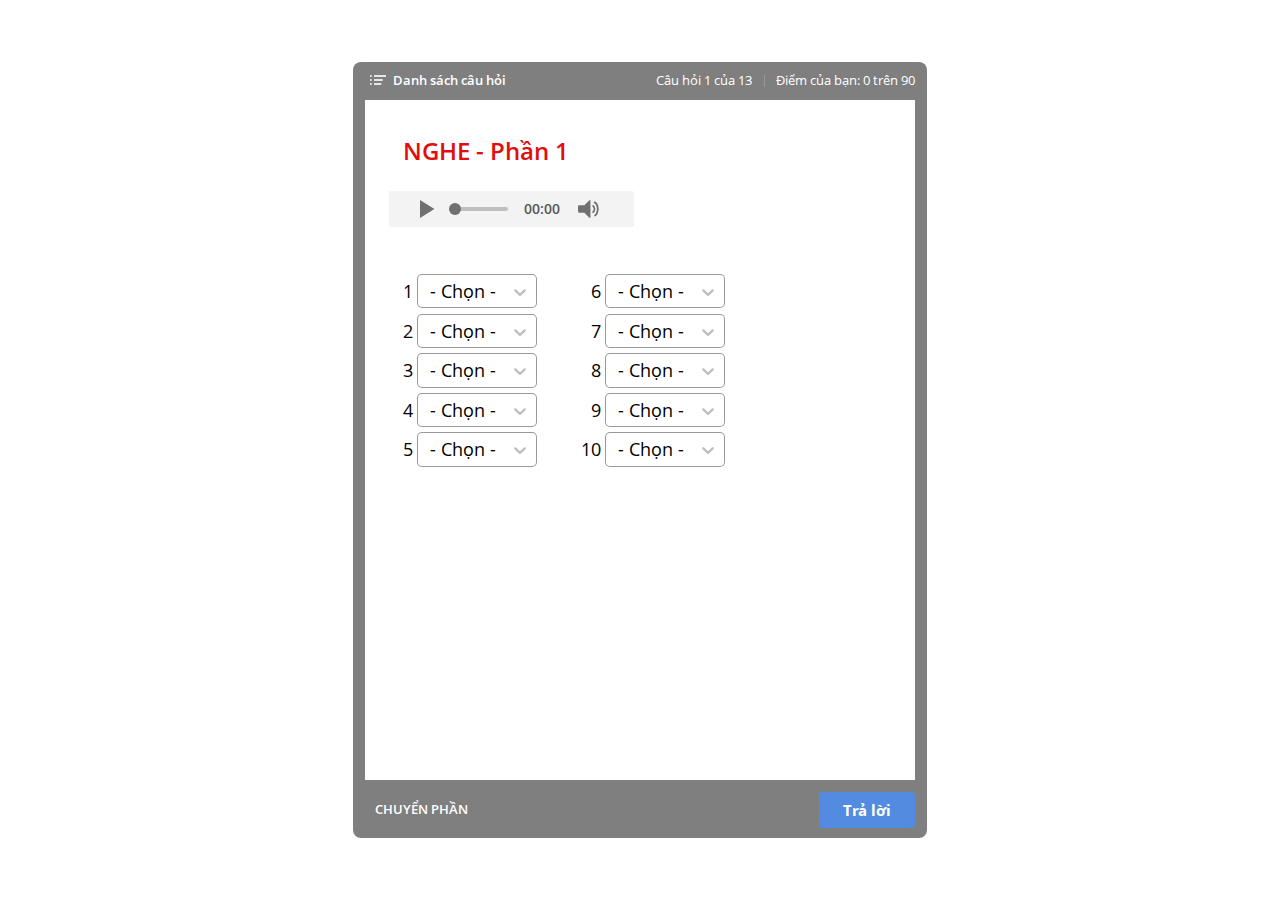
<file: story_content/WebObjects/6A2RJmUAwET/index.html>
<!DOCTYPE html>
<!-- Created with iSpring --><!-- 574 776 --><!--version 10.2.1.3006 --><!--type html --><!--mainFolder  --><!--content quiz -->
<html>
<head>
	<meta http-equiv="X-UA-Compatible" content="IE=edge"/>
	<script src="data/browsersupport.js"></script>
	<meta http-equiv="Content-Type" content="text/html;charset=utf-8"/>
	<meta name="viewport" content="width=device-width,initial-scale=1,minimum-scale=1,maximum-scale=1,user-scalable=no"/>
	<meta name="format-detection" content="telephone=no"/>
	<meta name="apple-mobile-web-app-capable" content="yes"/>
	<meta name="apple-mobile-web-app-status-bar-style" content="black"/>
	<meta name="msapplication-tap-highlight" content="no" />
	<title>Test 1 Questions</title>
	<link rel="apple-touch-icon-precomposed" href="data/apple-touch-icon.png"/>
	<link rel="shortcut icon" type="image/ico" href="data/favicon.ico"/>
	<style>
		body {
			width: 100%;
			height: 100%;
		}
		
		#preloader {
			width: 50px;
			height: 50px;
			position: absolute;
			top: 0;
			left: 0;
			bottom: 0;
			right: 0;
			margin: auto;
			border-radius: 10px;
			background-color: rgba(0, 0, 0, 0.5);
		}
		
		#preloader::after {
			content: '';
			position: absolute;
			background: url([data-uri]);
			background-size: cover;
			top: 0;
			left: 0;
			bottom: 0;
			right: 0;
			animation: preloader_spin 1s infinite linear;
			-webkit-animation: preloader_spin 1s infinite linear;
		}
		
		@keyframes preloader_spin { 0% {transform: rotate(0deg);} 100% {transform: rotate(360deg);} }
		@-webkit-keyframes preloader_spin { 0% {-webkit-transform: rotate(0deg);} 100% {-webkit-transform: rotate(360deg);}}
    </style>
</head>
<body>
	<div id="preloader"></div>
	<div id="content"></div>
	<script src="data/player.js?s=rkxbh2qwcnnt-tuwu0xhhjkd"></script>
	<script>
		var data = "[base64]/dDwvc3Bhbj48L3A+IiwiYSI6IjxwPjxiPkLDoW8gY8OhbyBjaGkgdGnhur90PC9iPjwvcD4iLCJyIjpbXSwiZCI6WyJCw6FvIGPDoW8gY2hpIHRp4bq/[base64]/[base64]/[base64]/[base64]/looMiLCLkuoYiXSwiaSI6MH0sImlkIjoicW1NdWx0aXBsZUNob2ljZVRleHQ3OSIsInR5cGUiOiJxbU11bHRpcGxlQ2hvaWNlVGV4dCJ9LHsiZGF0YSI6eyJ2IjpbIui2iuadpei2iuWlvSIsIuWPmOW+lyIsIui/[base64]/[base64]/meWEv+W+iOi/nO+8jOaIkeS7rOWdkO+8iCDigIsg4oCLIGNoxasg4oCLIOKAiyDvvIk8c3BhbiBpZD1cInFtRmlsbEluVGhlQmxhbms5MFwiPjwvc3Bhbj7np5/[base64]/[base64]/meWEv+W+iOi/[base64]/[base64]/[base64]/[base64]/[base64]/[base64]/[base64]";
		QuizPlayer.start("content", "rkxbh2qwcnnt-tuwu0xhhjkd", data, 1, "https://s4.ispringsolutions.com", false, false, "prompt", function(player) {
			player.initializationCompleteEvent().addHandler(function() {
				var preloader = document.getElementById("preloader");
				preloader.parentNode.removeChild(preloader);
			})
		});
	</script>
</body>
</html>
</file>
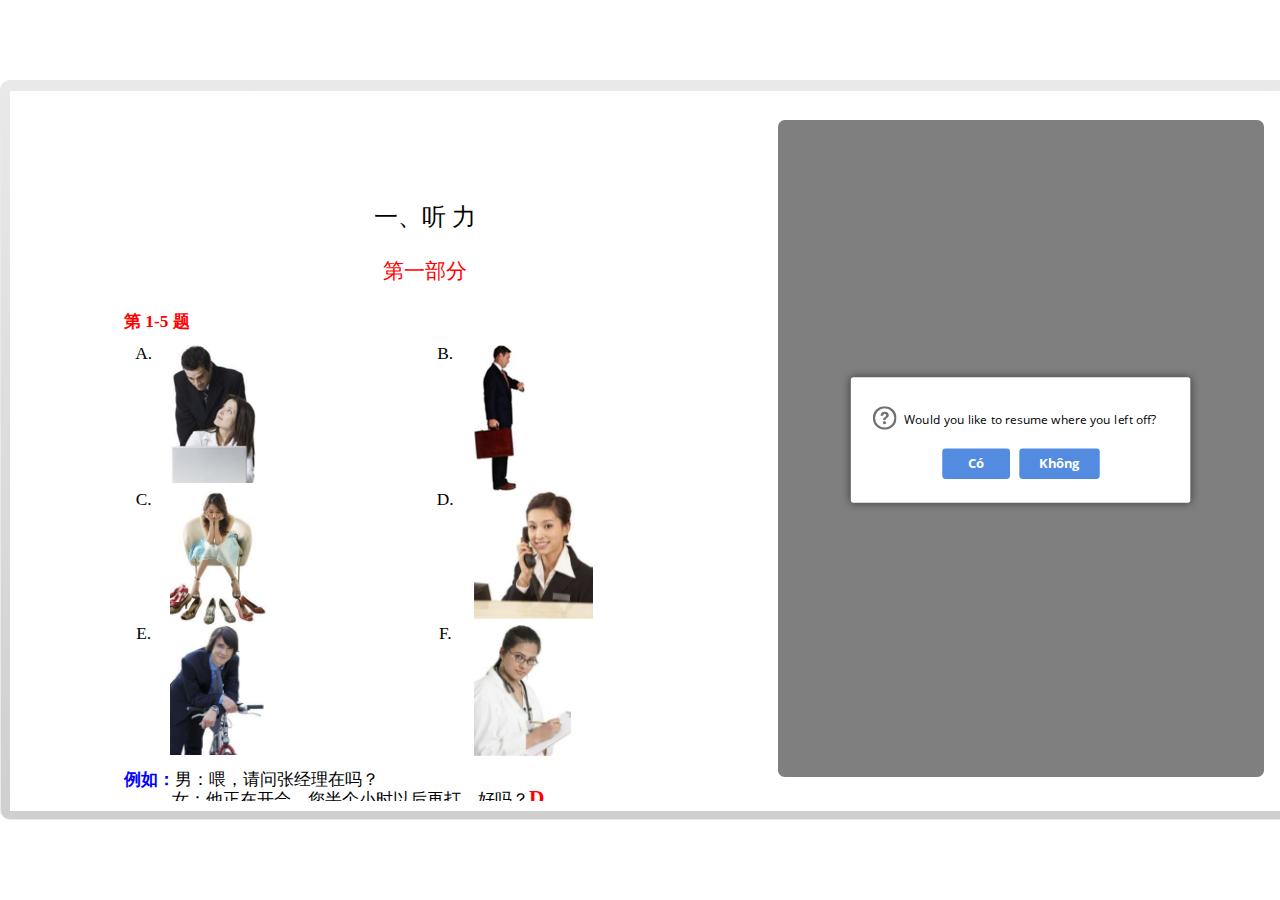
<file: story.html>
<!DOCTYPE html>
<html lang="en-US">
<head>
  <meta charset="utf-8">
  <!-- Created using Storyline 3 - http://www.articulate.com  -->
  <!-- version: 3.11.23355.0 -->
  <title>&#272;&#7873; 1 Gh&#233;p</title>
  <meta http-equiv="x-ua-compatible" content="IE=edge" />
  <meta name="viewport" content="width=device-width, initial-scale=1.0, user-scalable=no, shrink-to-fit=no, minimal-ui" />
  <meta name="apple-mobile-web-app-capable" content="yes" />
  <style>
    html, body { height: 100%; padding: 0; margin: 0 }
    #app { height: 100%; width: 100%; }
  </style>
  
  <script>window.THREE = { };</script>
</head>
<body style="background: #FFFFFF" class="cs-HTML theme-classic">
  <!-- 360 -->
  <script>!function(e){function n(e,i){return e.test(i)}function i(e){var i=e||navigator.userAgent,o=i.split("[FBAN");if(void 0!==o[1]&&(i=o[0]),this.apple={phone:n(t,i),ipod:n(d,i),tablet:!n(t,i)&&n(s,i),device:n(t,i)||n(d,i)||n(s,i)},this.amazon={phone:n(h,i),tablet:!n(h,i)&&n(a,i),device:n(h,i)||n(a,i)},this.android={phone:n(h,i)||n(b,i),tablet:!n(h,i)&&!n(b,i)&&(n(a,i)||n(r,i)),device:n(h,i)||n(a,i)||n(b,i)||n(r,i)},this.windows={phone:n(l,i),tablet:n(p,i),device:n(l,i)||n(p,i)},this.other={blackberry:n(f,i),blackberry10:n(u,i),opera:n(c,i),firefox:n(A,i),chrome:n(w,i),device:n(f,i)||n(u,i)||n(c,i)||n(A,i)||n(w,i)},this.seven_inch=n(v,i),this.any=this.apple.device||this.android.device||this.windows.device||this.other.device||this.seven_inch,this.phone=this.apple.phone||this.android.phone||this.windows.phone,this.tablet=this.apple.tablet||this.android.tablet||this.windows.tablet,"undefined"==typeof window)return this}function o(){var e=new i;return e.Class=i,e}var t=/iPhone/i,d=/iPod/i,s=/iPad/i,b=/(?=.*\bAndroid\b)(?=.*\bMobile\b)/i,r=/Android/i,h=/(?=.*\bAndroid\b)(?=.*\bSD4930UR\b)/i,a=/(?=.*\bAndroid\b)(?=.*\b(?:KFOT|KFTT|KFJWI|KFJWA|KFSOWI|KFTHWI|KFTHWA|KFAPWI|KFAPWA|KFARWI|KFASWI|KFSAWI|KFSAWA)\b)/i,l=/IEMobile/i,p=/(?=.*\bWindows\b)(?=.*\bARM\b)/i,f=/BlackBerry/i,u=/BB10/i,c=/Opera Mini/i,w=/(CriOS|Chrome)(?=.*\bMobile\b)/i,A=/(?=.*\bFirefox\b)(?=.*\bMobile\b)/i,v=new RegExp("(?:Nexus 7|BNTV250|Kindle Fire|Silk|GT-P1000)","i");"undefined"!=typeof module&&module.exports&&"undefined"==typeof window?module.exports=i:"undefined"!=typeof module&&module.exports&&"undefined"!=typeof window?module.exports=o():"function"==typeof define&&define.amd?define("isMobile",[],e.isMobile=o()):e.isMobile=o()}(this);
    window.isMobile.apple.tablet = window.isMobile.apple.tablet ||
      (navigator.platform === 'MacIntel' && navigator.maxTouchPoints > 1);
    window.isMobile.apple.device = window.isMobile.apple.device || window.isMobile.apple.tablet;
    window.isMobile.tablet = window.isMobile.tablet || window.isMobile.apple.tablet;
    window.isMobile.any = window.isMobile.any || window.isMobile.apple.tablet;
  </script>

  <div id="focus-sink" aria-hidden="true" tabIndex="-1"></div>

  <div id="preso"></div>
  <script>
    window.DS = {};
    window.globals = {
      DATA_PATH_BASE: '',
      HAS_FRAME: true,
      HAS_SLIDE: true,

      lmsPresent: false,
      tinCanPresent: false,
      cmi5Present: false,
      aoSupport: false,
      scale: 'noscale',
      captureRc: false,
      browserSize: 'optimal',
      bgColor: '#FFFFFF',
      features: '',
      themeName: 'classic',
      preloaderColor: '#FFFFFF',
      suppressAnalytics: true,
      productChannel: 'perpetual',
      publishSource: 'storyline',
      aid: '',
      cid: '6599d560-9e89-4028-baaf-4bdc548bd359',
      playerVersion: '3.11.23355.0',
      maxIosVideoElements: 5,

      
      parseParams: function(qs) {
        if (window.globals.parsedParams != null) {
          return window.globals.parsedParams;
        }
        qs = (qs || window.location.search.substr(1)).split('+').join(' ');
        var params = {},
            tokens,
            re = /[?&]?([^=]+)=([^&]*)/g;

        while (tokens = re.exec(qs)) {
          params[decodeURIComponent(tokens[1]).trim()] =
            decodeURIComponent(tokens[2]).trim();
        }
        window.globals.parsedParams = params;
        return params;
      }

    };

    (function() {

      var classTypes = [ 'desktop', 'mobile', 'phone', 'tablet' ];

      var addDeviceClasses = function(prefix, testObj) {
        var curr, i;
        for (i = 0; i < classTypes.length; i++) {
          curr = classTypes[i];
          if (testObj[curr]) {
            document.body.classList.add(prefix + curr);
          }
        }
      };

      var params = window.globals.parseParams(),
          isDevicePreview = params.devicepreview === '1',
          isPhoneOverride = params.deviceType === 'phone' || (isDevicePreview && params.phone == '1'),
          isTabletOverride = (params.deviceType === 'tablet' || isDevicePreview) && !isPhoneOverride,
          isMobileOverride = isPhoneOverride || isTabletOverride;

      var deviceView = {
        desktop: !window.isMobile.any && !isMobileOverride,
        mobile: window.isMobile.any || isMobileOverride,
        phone: isPhoneOverride || (window.isMobile.phone && !isTabletOverride),
        tablet: isTabletOverride || window.isMobile.tablet
      };

      window.globals.deviceView = deviceView;
      window.isMobile.desktop = !window.isMobile.any;
      window.isMobile.mobile = window.isMobile.any;

      addDeviceClasses('view-', deviceView);

    })();
  </script>
  
  <script src='story_content/user.js' type=text/javascript></script>
  <div class="slide-loader"></div>

  <script type="text/javascript">
    if (window.globals.deviceView.isMobile) { var doc = document, loader = doc.body.querySelector('.slide-loader'); [ 1, 2, 3 ].forEach(function(n) { var d = doc.createElement('div'); d.style.backgroundColor = window.globals.preloaderColor; d.classList.add('mobile-loader-dot'); d.classList.add('dot' + n); loader.appendChild(d); }); }
  </script>

  <div class="mobile-load-title-overlay" style="display: none">
    <div class="mobile-load-title">&#272;&#7873; 1 Gh&#233;p</div>
  </div>

  <div class="mobile-chrome-warning"></div>

  <script>
    
    if (window.autoSpider && window.vInterfaceObject) {
      document.querySelector('.mobile-load-title-overlay').style.display = 'none';
    }
  </script>

  

  <link rel="stylesheet" href="html5/data/css/output.min.css" data-noprefix />
</body>
<script src="html5/lib/scripts/ds-bootstrap.min.js"></script>
</html>
</file>
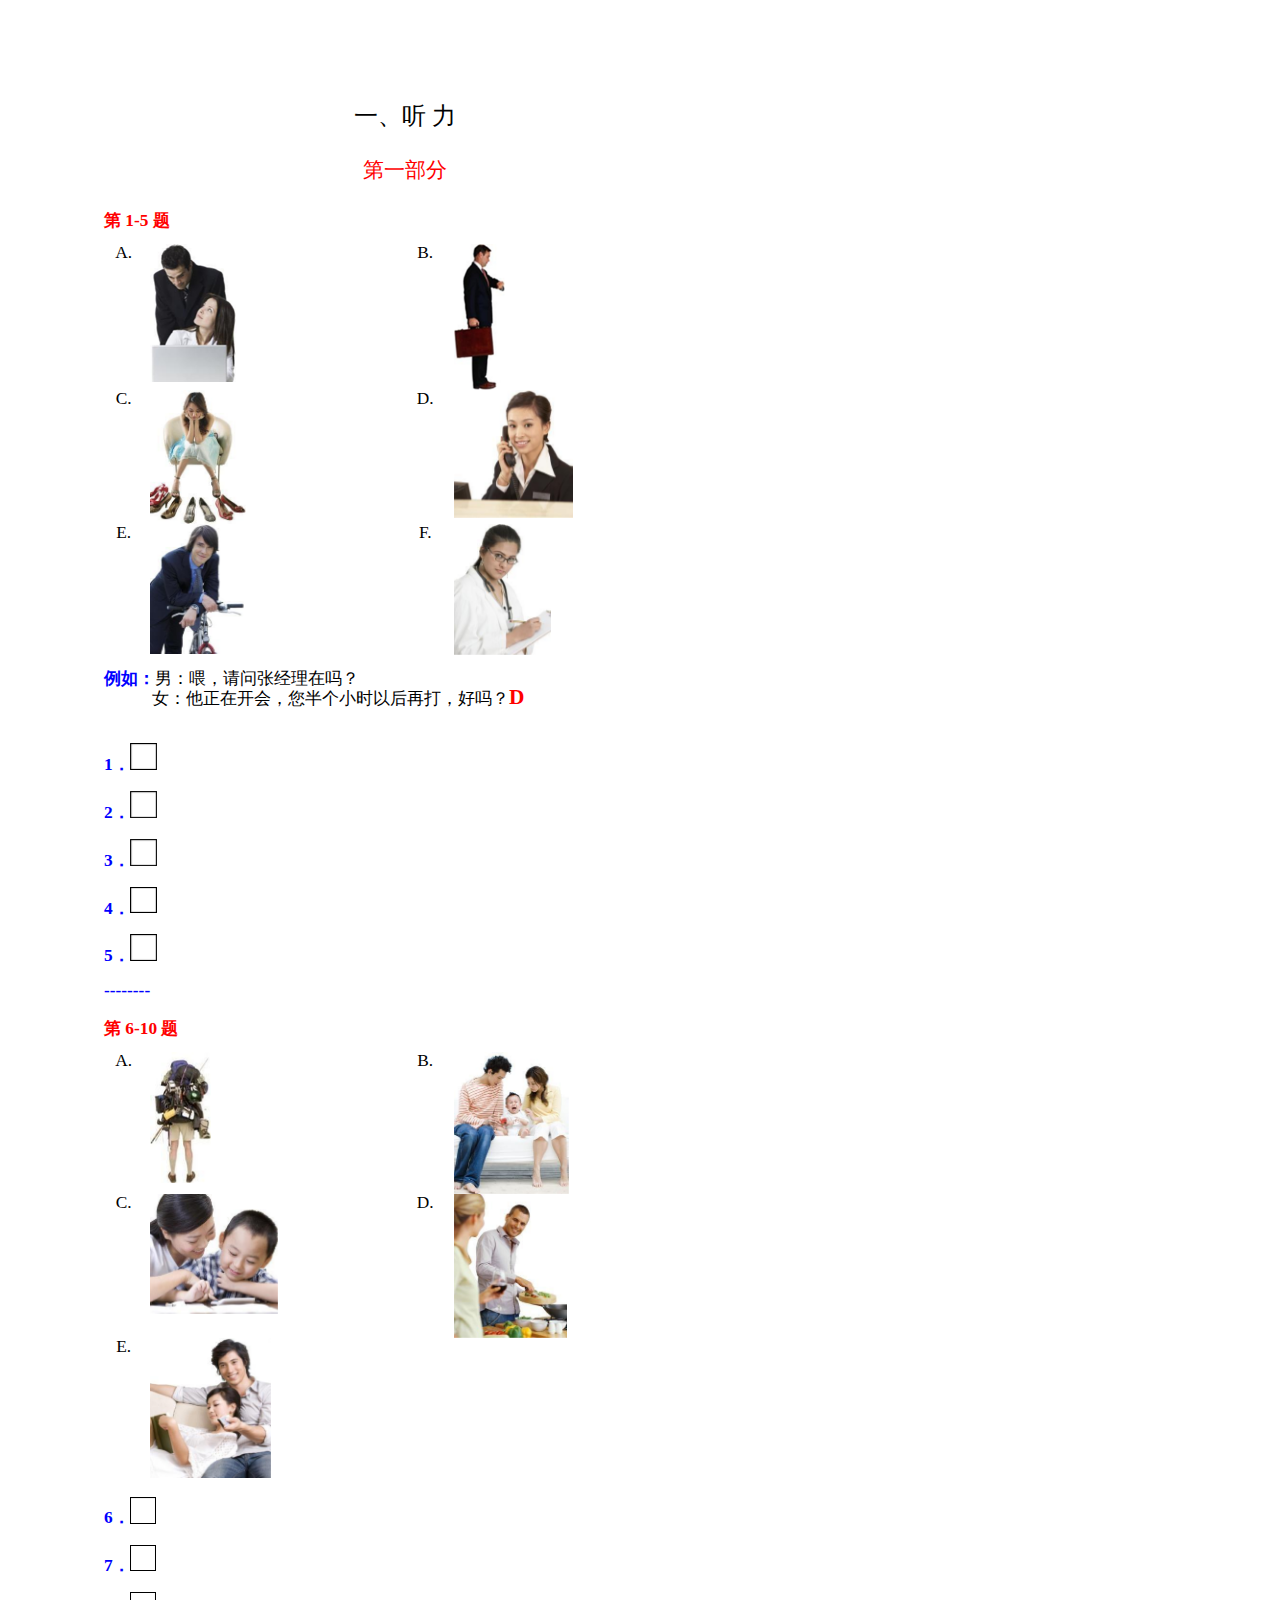
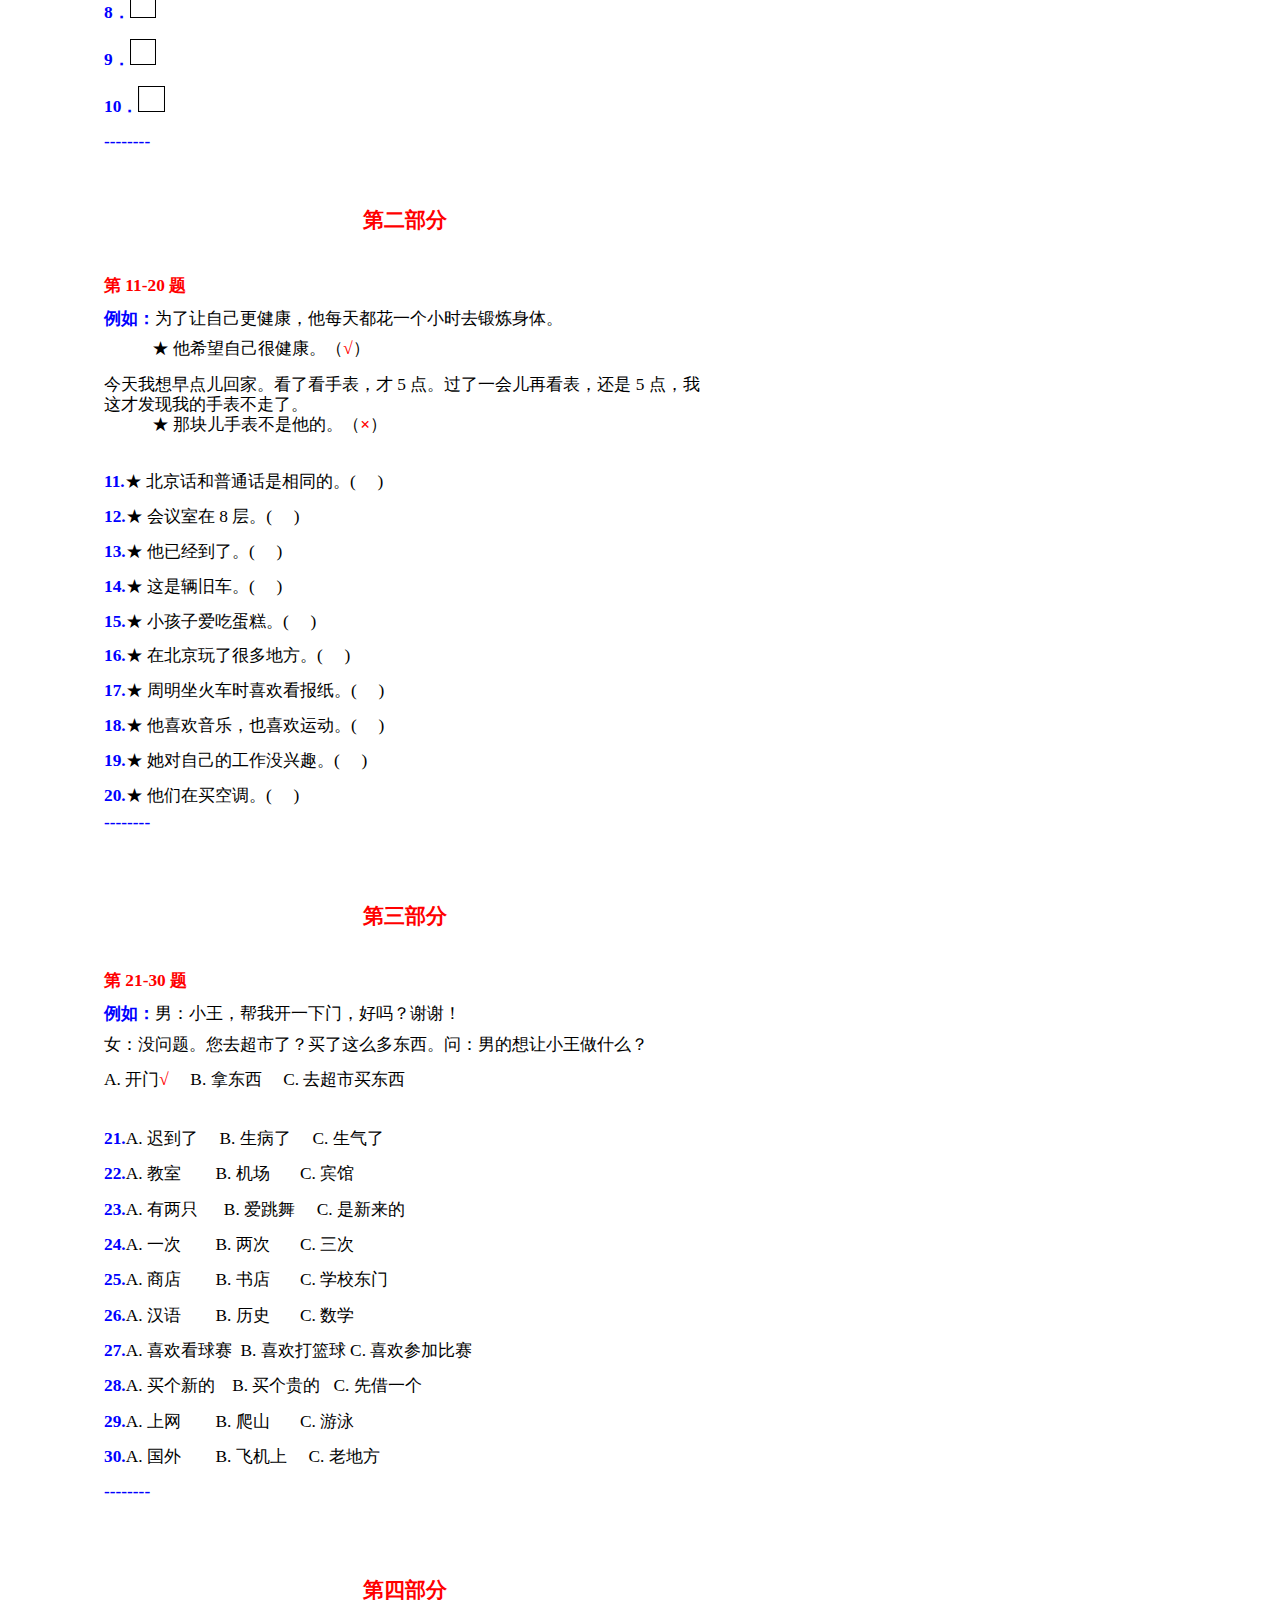
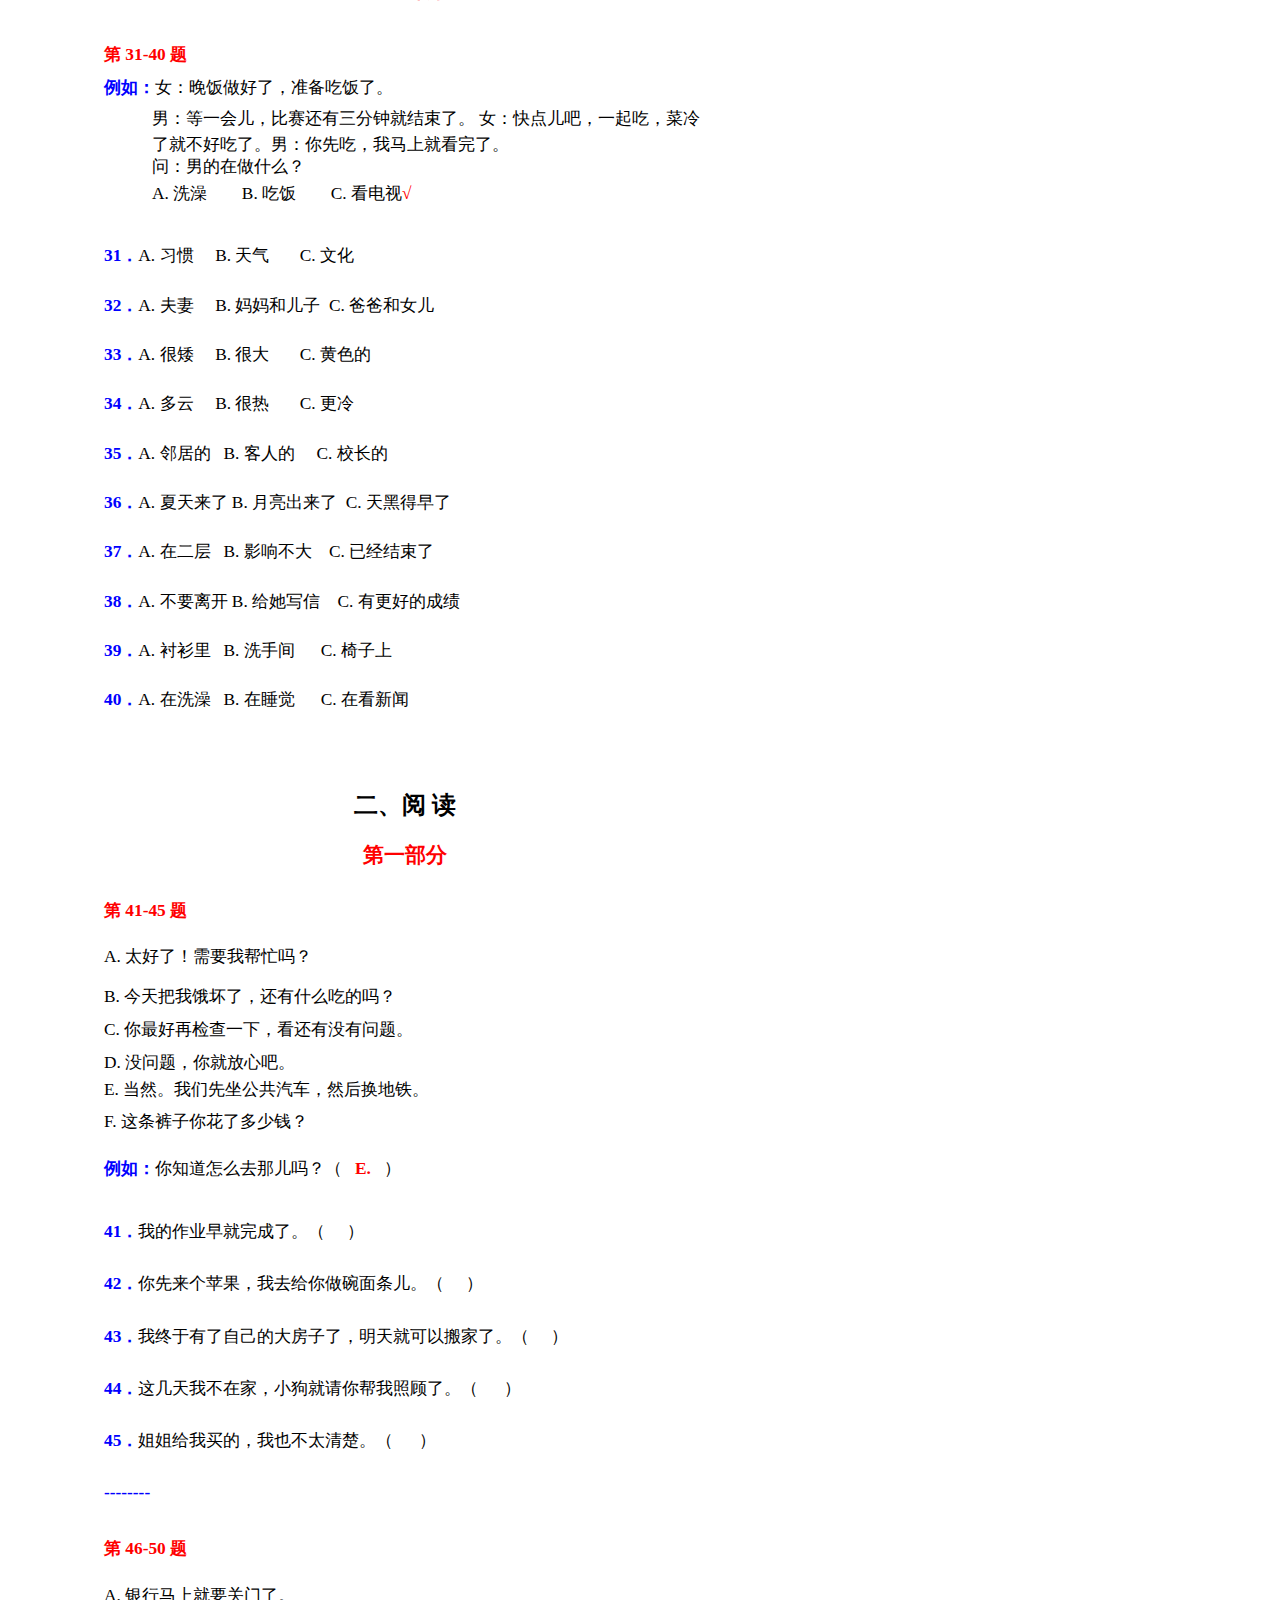
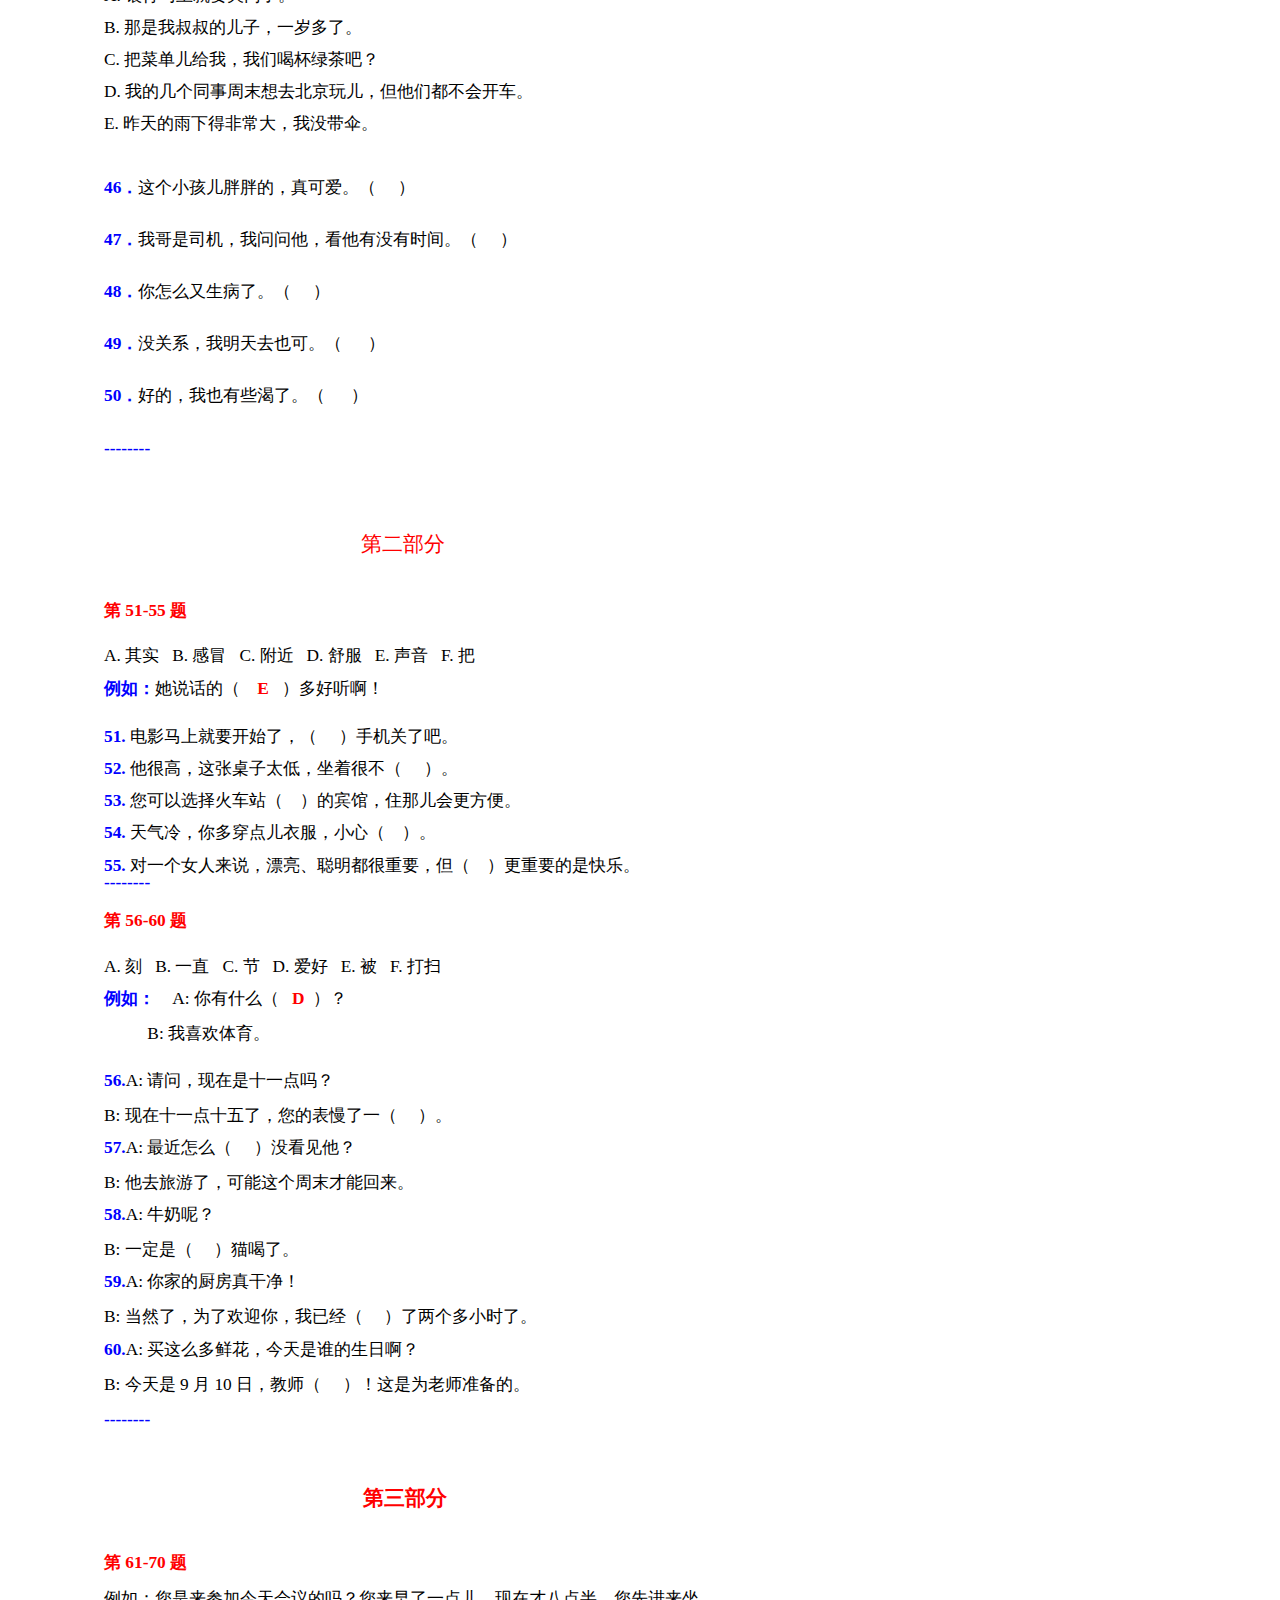
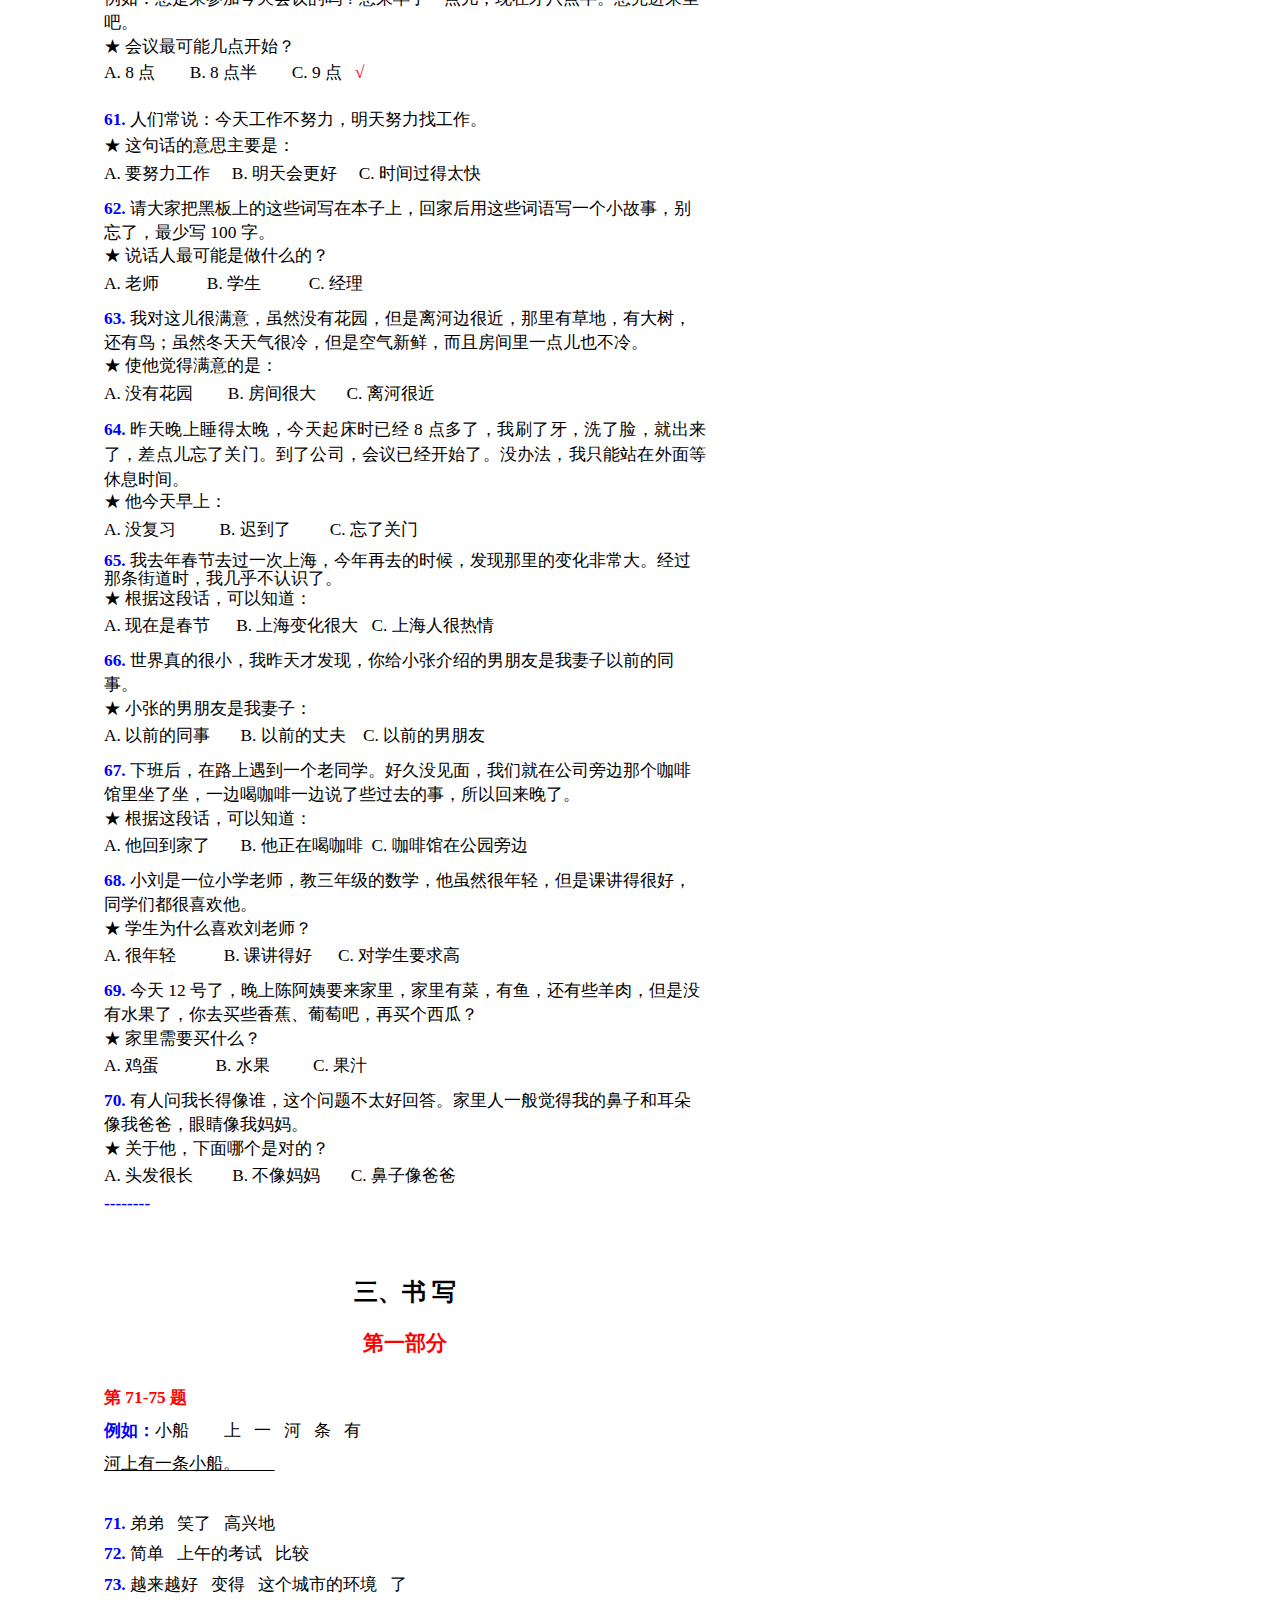
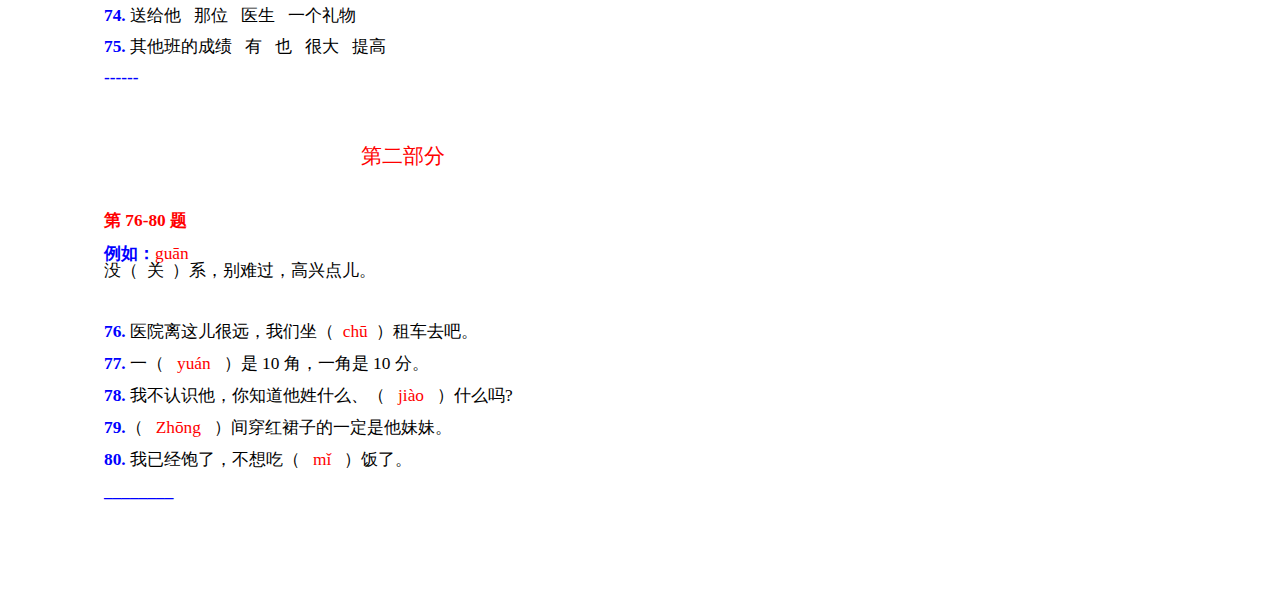
<file: story_content/WebObjects/5xTfmj0J7vQ/Test1 OK.html>
<html><head><meta content="text/html; charset=UTF-8" http-equiv="content-type"><style type="text/css">.lst-kix_list_1-3>li:before{content:"\002022  "}.lst-kix_list_1-4>li:before{content:"\002022  "}ol.lst-kix_list_1-0.start{counter-reset:lst-ctn-kix_list_1-0 50}.lst-kix_list_1-0>li{counter-increment:lst-ctn-kix_list_1-0}ol.lst-kix_list_1-0{list-style-type:none}.lst-kix_list_1-7>li:before{content:"\002022  "}.lst-kix_list_1-5>li:before{content:"\002022  "}.lst-kix_list_1-6>li:before{content:"\002022  "}ul.lst-kix_list_1-3{list-style-type:none}.lst-kix_list_1-0>li:before{content:"" counter(lst-ctn-kix_list_1-0,decimal) ". "}ul.lst-kix_list_1-4{list-style-type:none}.lst-kix_list_1-8>li:before{content:"\002022  "}ul.lst-kix_list_1-1{list-style-type:none}ul.lst-kix_list_1-2{list-style-type:none}ul.lst-kix_list_1-7{list-style-type:none}.lst-kix_list_1-1>li:before{content:"\002022  "}.lst-kix_list_1-2>li:before{content:"\002022  "}ul.lst-kix_list_1-8{list-style-type:none}ul.lst-kix_list_1-5{list-style-type:none}ul.lst-kix_list_1-6{list-style-type:none}ol{margin:0;padding:0}table td,table th{padding:0}.c13{border-right-style:solid;border-bottom-color:#ffffff;border-top-width:0pt;border-right-width:0pt;border-left-color:#ffffff;vertical-align:top;border-right-color:#ffffff;border-left-width:0pt;border-top-style:solid;border-left-style:solid;border-bottom-width:0pt;width:182.7pt;border-top-color:#ffffff;border-bottom-style:solid}.c28{border-right-style:solid;border-bottom-color:#ffffff;border-top-width:0pt;border-right-width:0pt;border-left-color:#ffffff;vertical-align:top;border-right-color:#ffffff;border-left-width:0pt;border-top-style:solid;border-left-style:solid;border-bottom-width:0pt;width:35pt;border-top-color:#ffffff;border-bottom-style:solid}.c22{border-right-style:solid;border-bottom-color:#ffffff;border-top-width:0pt;border-right-width:0pt;border-left-color:#ffffff;vertical-align:top;border-right-color:#ffffff;border-left-width:0pt;border-top-style:solid;border-left-style:solid;border-bottom-width:0pt;width:40.2pt;border-top-color:#ffffff;border-bottom-style:solid}.c21{border-right-style:solid;border-bottom-color:#ffffff;border-top-width:0pt;border-right-width:0pt;border-left-color:#ffffff;vertical-align:top;border-right-color:#ffffff;border-left-width:0pt;border-top-style:solid;border-left-style:solid;border-bottom-width:0pt;width:42.5pt;border-top-color:#ffffff;border-bottom-style:solid}.c40{border-right-style:solid;border-bottom-color:#ffffff;border-top-width:0pt;border-right-width:0pt;border-left-color:#ffffff;vertical-align:top;border-right-color:#ffffff;border-left-width:0pt;border-top-style:solid;border-left-style:solid;border-bottom-width:0pt;width:149.9pt;border-top-color:#ffffff;border-bottom-style:solid}.c1{color:#000000;font-weight:700;text-decoration:none;vertical-align:baseline;font-size:13pt;font-family:"SimSun";font-style:normal}.c3{color:#000000;font-weight:400;text-decoration:none;vertical-align:baseline;font-family:"SimSun";font-style:normal}.c38{-webkit-text-decoration-skip:none;color:#000000;text-decoration:underline;vertical-align:baseline;text-decoration-skip-ink:none;font-style:normal}.c60{padding-top:0.2pt;padding-bottom:0pt;line-height:1.15;text-indent:36pt;text-align:left}.c39{padding-top:0pt;padding-bottom:0pt;line-height:1.95;text-align:center;height:14pt}.c10{padding-top:0pt;padding-bottom:0pt;line-height:1.0;text-align:left;height:11pt}.c24{margin-left:36pt;padding-top:0.1pt;padding-bottom:0pt;line-height:1.0;text-align:left}.c18{padding-top:0.2pt;padding-bottom:0pt;line-height:1.0;text-align:left;height:11pt}.c36{padding-top:0.5pt;padding-bottom:0pt;line-height:1.0;text-align:left;height:11pt}.c16{padding-top:0.1pt;padding-bottom:0pt;line-height:1.0;text-align:left;height:11pt}.c67{padding-top:0.8pt;padding-bottom:0pt;line-height:1.0;text-align:left}.c33{padding-top:7.5pt;padding-bottom:0pt;line-height:1.0;text-align:left}.c56{padding-top:0.6pt;padding-bottom:0pt;line-height:1.0;text-align:left}.c47{padding-top:0pt;padding-bottom:0pt;line-height:1.15;text-align:left}.c27{padding-top:6.3pt;padding-bottom:0pt;line-height:1.0;text-align:center}.c64{padding-top:10.4pt;padding-bottom:0pt;line-height:1.0;text-align:left}.c0{padding-top:12pt;padding-bottom:12pt;line-height:1.0;text-align:left}.c52{padding-top:0.6pt;padding-bottom:0pt;line-height:1.15;text-align:left}.c55{padding-top:0.1pt;padding-bottom:0pt;line-height:1.9000000000000001;text-align:left}.c48{padding-top:0.8pt;padding-bottom:0pt;line-height:1.0;text-align:justify}.c11{padding-top:13.3pt;padding-bottom:0pt;line-height:1.0;text-align:left}.c30{padding-top:2.2pt;padding-bottom:0pt;line-height:1.0;text-align:left}.c41{padding-top:0pt;padding-bottom:0pt;line-height:1.95;text-align:center}.c31{padding-top:12pt;padding-bottom:12pt;line-height:1.1666666666666667;text-align:left}.c9{padding-top:0pt;padding-bottom:0pt;line-height:1.0;text-align:center}.c6{margin-left:-5.4pt;border-spacing:0;border-collapse:collapse;margin-right:auto}.c63{padding-top:0pt;padding-bottom:0pt;line-height:1.1666666666666667;text-align:right}.c8{padding-top:13.2pt;padding-bottom:0pt;line-height:1.0;text-align:left}.c4{padding-top:3.5pt;padding-bottom:0pt;line-height:1.0;text-align:left}.c68{padding-top:0.2pt;padding-bottom:0pt;line-height:1.0;text-align:left}.c49{padding-top:0.3pt;padding-bottom:0pt;line-height:1.0;text-align:left}.c29{padding-top:0.2pt;padding-bottom:0pt;line-height:2.0;text-align:left}.c26{padding-top:0pt;padding-bottom:0pt;line-height:1.0;text-align:left}.c59{padding-top:6.8pt;padding-bottom:0pt;line-height:1.0;text-align:left}.c54{padding-top:0pt;padding-bottom:0pt;line-height:2.0833333333333335;text-align:center}.c45{padding-top:0.1pt;padding-bottom:0pt;line-height:1.0;text-align:left}.c25{padding-top:10.1pt;padding-bottom:0pt;line-height:1.0;text-align:left}.c61{padding-top:0pt;padding-bottom:0pt;line-height:1.45;text-align:justify}.c42{padding-top:2.1pt;padding-bottom:0pt;line-height:1.0;text-align:left}.c35{padding-top:0pt;padding-bottom:0pt;line-height:1.3791666666666667;text-align:left}.c66{padding-top:7.5pt;padding-bottom:0pt;line-height:1.15;text-align:left}.c23{padding-top:6.8pt;padding-bottom:0pt;line-height:1.5166666666666666;text-align:left}.c14{text-decoration:none;vertical-align:baseline;font-family:"SimSun";font-style:normal}.c7{vertical-align:baseline;font-style:normal;color:#000000;text-decoration:none}.c44{padding-top:0pt;padding-bottom:0pt;line-height:1.2041666666666666;text-align:left}.c12{font-weight:700;font-size:16pt;font-family:"SimSun"}.c57{text-decoration-skip-ink:none;-webkit-text-decoration-skip:none;text-decoration:underline}.c50{background-color:#ffffff;max-width:451.5pt;padding:72pt 72pt 72pt 72pt}.c62{text-decoration:none;vertical-align:baseline;font-style:normal}.c15{color:#ff0000;font-weight:700;font-size:16pt}.c34{color:#ff0000;font-weight:400}.c46{font-family:"SimSun";font-weight:400}.c17{color:#ff0000;font-weight:700}.c58{font-size:16pt;font-family:"SimSun"}.c5{color:#0000ff;font-weight:700}.c20{color:#000000;font-weight:700}.c53{margin-left:36pt}.c43{height:11pt}.c37{height:22pt}.c32{height:0pt}.c2{font-size:13pt}.c65{text-indent:36pt}.c51{color:#ff0000}.c19{font-size:18pt}.title{padding-top:24pt;color:#000000;font-weight:700;font-size:36pt;padding-bottom:6pt;font-family:"SimSun";line-height:1.0;page-break-after:avoid;text-align:left}.subtitle{padding-top:18pt;color:#666666;font-size:24pt;padding-bottom:4pt;font-family:"Georgia";line-height:1.0;page-break-after:avoid;font-style:italic;text-align:left}li{color:#000000;font-size:11pt;font-family:"SimSun"}p{margin:0;color:#000000;font-size:11pt;font-family:"SimSun"}h1{padding-top:0pt;color:#000000;font-weight:700;font-size:22pt;padding-bottom:0pt;font-family:"Microsoft JhengHei";line-height:2.8125;text-align:center}h2{padding-top:0pt;color:#000000;font-weight:700;font-size:14pt;padding-bottom:0pt;font-family:"Microsoft JhengHei";line-height:1.95;text-align:center}h3{padding-top:14pt;color:#000000;font-weight:700;font-size:14pt;padding-bottom:4pt;font-family:"SimSun";line-height:1.0;page-break-after:avoid;text-align:left}h4{padding-top:12pt;color:#000000;font-weight:700;font-size:12pt;padding-bottom:2pt;font-family:"SimSun";line-height:1.0;page-break-after:avoid;text-align:left}h5{padding-top:11pt;color:#000000;font-weight:700;font-size:11pt;padding-bottom:2pt;font-family:"SimSun";line-height:1.0;page-break-after:avoid;text-align:left}h6{padding-top:10pt;color:#000000;font-weight:700;font-size:10pt;padding-bottom:2pt;font-family:"SimSun";line-height:1.0;page-break-after:avoid;text-align:left}</style></head><body class="c50 doc-content"><h1 class="c9"><span class="c19 c46">&#19968;&#12289;&#21548; &#21147;</span></h1><h2 class="c54"><span class="c34 c58">&#31532;&#19968;&#37096;&#20998;</span></h2><p class="c4"><span class="c14 c17 c2">&#31532; 1-5 &#39064;</span></p><p class="c10"><span class="c3 c2"></span></p><a id="t.6a2bb76f02234fbddc1c98ed636cb2a0fab22902"></a><a id="t.0"></a><table class="c6"><tr class="c32"><td class="c22" colspan="1" rowspan="1"><p class="c9"><span class="c3 c2">A.</span></p></td><td class="c40" colspan="1" rowspan="1"><p class="c26"><span style="overflow: hidden; display: inline-block; margin: 0.00px 0.00px; border: 0.00px solid #000000; transform: rotate(0.00rad) translateZ(0px); -webkit-transform: rotate(0.00rad) translateZ(0px); width: 86.52px; height: 138.25px;"><img alt="" src="images/image13.png" style="width: 86.52px; height: 138.25px; margin-left: 0.00px; margin-top: 0.00px; transform: rotate(0.00rad) translateZ(0px); -webkit-transform: rotate(0.00rad) translateZ(0px);" title=""></span></p></td><td class="c28" colspan="1" rowspan="1"><p class="c10"><span class="c3 c2"></span></p></td><td class="c21" colspan="1" rowspan="1"><p class="c9"><span class="c3 c2">B.</span></p></td><td class="c13" colspan="1" rowspan="1"><p class="c26"><span style="overflow: hidden; display: inline-block; margin: 0.00px 0.00px; border: 0.00px solid #000000; transform: rotate(0.00rad) translateZ(0px); -webkit-transform: rotate(0.00rad) translateZ(0px); width: 51.32px; height: 145.41px;"><img alt="" src="images/image1.png" style="width: 51.32px; height: 145.41px; margin-left: 0.00px; margin-top: 0.00px; transform: rotate(0.00rad) translateZ(0px); -webkit-transform: rotate(0.00rad) translateZ(0px);" title=""></span></p></td></tr><tr class="c32"><td class="c22" colspan="1" rowspan="1"><p class="c9"><span class="c2">C.</span></p></td><td class="c40" colspan="1" rowspan="1"><p class="c26"><span style="overflow: hidden; display: inline-block; margin: 0.00px 0.00px; border: 0.00px solid #000000; transform: rotate(0.00rad) translateZ(0px); -webkit-transform: rotate(0.00rad) translateZ(0px); width: 95.33px; height: 134.80px;"><img alt="" src="images/image3.jpg" style="width: 95.33px; height: 134.80px; margin-left: -0.00px; margin-top: -0.00px; transform: rotate(0.00rad) translateZ(0px); -webkit-transform: rotate(0.00rad) translateZ(0px);" title=""></span></p></td><td class="c28" colspan="1" rowspan="1"><p class="c10"><span class="c3 c2"></span></p></td><td class="c21" colspan="1" rowspan="1"><p class="c9"><span class="c2">D.</span></p></td><td class="c13" colspan="1" rowspan="1"><p class="c26"><span style="overflow: hidden; display: inline-block; margin: 0.00px 0.00px; border: 0.00px solid #000000; transform: rotate(0.00rad) translateZ(0px); -webkit-transform: rotate(0.00rad) translateZ(0px); width: 119.27px; height: 128.07px;"><img alt="" src="images/image2.jpg" style="width: 119.27px; height: 128.07px; margin-left: -0.00px; margin-top: -0.00px; transform: rotate(0.00rad) translateZ(0px); -webkit-transform: rotate(0.00rad) translateZ(0px);" title=""></span></p></td></tr><tr class="c32"><td class="c22" colspan="1" rowspan="1"><p class="c9"><span class="c2">E.</span></p></td><td class="c40" colspan="1" rowspan="1"><p class="c26"><span style="overflow: hidden; display: inline-block; margin: 0.00px 0.00px; border: 0.00px solid #000000; transform: rotate(0.00rad) translateZ(0px); -webkit-transform: rotate(0.00rad) translateZ(0px); width: 93.87px; height: 129.80px;"><img alt="" src="images/image6.jpg" style="width: 93.87px; height: 129.80px; margin-left: -0.00px; margin-top: -0.00px; transform: rotate(0.00rad) translateZ(0px); -webkit-transform: rotate(0.00rad) translateZ(0px);" title=""></span></p></td><td class="c28" colspan="1" rowspan="1"><p class="c10"><span class="c3 c2"></span></p></td><td class="c21" colspan="1" rowspan="1"><p class="c9"><span class="c2">F.</span></p></td><td class="c13" colspan="1" rowspan="1"><p class="c26"><span style="overflow: hidden; display: inline-block; margin: 0.00px 0.00px; border: 0.00px solid #000000; transform: rotate(0.00rad) translateZ(0px); -webkit-transform: rotate(0.00rad) translateZ(0px); width: 97.00px; height: 130.40px;"><img alt="" src="images/image4.jpg" style="width: 97.00px; height: 130.40px; margin-left: -0.00px; margin-top: -0.00px; transform: rotate(0.00rad) translateZ(0px); -webkit-transform: rotate(0.00rad) translateZ(0px);" title=""></span></p></td></tr></table><p class="c43 c49"><span class="c3 c2"></span></p><p class="c26"><span class="c62 c5 c2">&#20363;&#22914;&#65306;</span><span class="c7 c2">&#30007;&#65306;&#21890;&#65292;&#35831;&#38382;&#24352;&#32463;&#29702;&#22312;&#21527;&#65311;</span></p><p class="c26 c53"><span class="c7 c2">&#22899;&#65306;&#20182;&#27491;&#22312;&#24320;&#20250;&#65292;&#24744;&#21322;&#20010;&#23567;&#26102;&#20197;&#21518;&#20877;&#25171;&#65292;&#22909;&#21527;&#65311;</span><span class="c15">D</span></p><p class="c10"><span class="c3 c2"></span></p><p class="c36"><span class="c3 c2"></span></p><p class="c4" id="h.gjdgxs"><span class="c5 c2">1&#65294;</span><span style="overflow: hidden; display: inline-block; margin: 0.00px 0.00px; border: 0.00px solid #000000; transform: rotate(0.00rad) translateZ(0px); -webkit-transform: rotate(0.00rad) translateZ(0px); width: 26.87px; height: 26.87px;"><img alt="" src="images/image10.png" style="width: 26.87px; height: 26.87px; margin-left: 0.00px; margin-top: 0.00px; transform: rotate(0.00rad) translateZ(0px); -webkit-transform: rotate(0.00rad) translateZ(0px);" title=""></span></p><p class="c8"><span class="c5 c2">2&#65294;</span><span style="overflow: hidden; display: inline-block; margin: 0.00px 0.00px; border: 0.00px solid #000000; transform: rotate(0.00rad) translateZ(0px); -webkit-transform: rotate(0.00rad) translateZ(0px); width: 26.87px; height: 26.87px;"><img alt="" src="images/image10.png" style="width: 26.87px; height: 26.87px; margin-left: 0.00px; margin-top: 0.00px; transform: rotate(0.00rad) translateZ(0px); -webkit-transform: rotate(0.00rad) translateZ(0px);" title=""></span></p><p class="c11"><span class="c5 c2">3&#65294;</span><span style="overflow: hidden; display: inline-block; margin: 0.00px 0.00px; border: 0.00px solid #000000; transform: rotate(0.00rad) translateZ(0px); -webkit-transform: rotate(0.00rad) translateZ(0px); width: 26.87px; height: 26.87px;"><img alt="" src="images/image10.png" style="width: 26.87px; height: 26.87px; margin-left: 0.00px; margin-top: 0.00px; transform: rotate(0.00rad) translateZ(0px); -webkit-transform: rotate(0.00rad) translateZ(0px);" title=""></span></p><p class="c8"><span class="c5 c2">4&#65294;</span><span style="overflow: hidden; display: inline-block; margin: 0.00px 0.00px; border: 0.00px solid #000000; transform: rotate(0.00rad) translateZ(0px); -webkit-transform: rotate(0.00rad) translateZ(0px); width: 26.87px; height: 26.87px;"><img alt="" src="images/image10.png" style="width: 26.87px; height: 26.87px; margin-left: 0.00px; margin-top: 0.00px; transform: rotate(0.00rad) translateZ(0px); -webkit-transform: rotate(0.00rad) translateZ(0px);" title=""></span></p><p class="c8"><span class="c5 c2 c14">5&#65294;</span><span style="overflow: hidden; display: inline-block; margin: 0.00px 0.00px; border: 0.00px solid #000000; transform: rotate(0.00rad) translateZ(0px); -webkit-transform: rotate(0.00rad) translateZ(0px); width: 26.87px; height: 26.87px;"><img alt="" src="images/image10.png" style="width: 26.87px; height: 26.87px; margin-left: 0.00px; margin-top: 0.00px; transform: rotate(0.00rad) translateZ(0px); -webkit-transform: rotate(0.00rad) translateZ(0px);" title=""></span></p><p class="c8"><span class="c14 c5 c2">--------</span></p><p class="c30 c43"><span class="c14 c17 c2"></span></p><p class="c30"><span class="c14 c17 c2">&#31532; 6-10 &#39064;</span></p><p class="c10"><span class="c3 c2"></span></p><a id="t.57b2c26b8e7fb7a3c608a86a02d54562d1e221a8"></a><a id="t.1"></a><table class="c6"><tr class="c32"><td class="c22" colspan="1" rowspan="1"><p class="c9"><span class="c2">A.</span></p></td><td class="c40" colspan="1" rowspan="1"><p class="c26"><span style="overflow: hidden; display: inline-block; margin: 0.00px 0.00px; border: 0.00px solid #000000; transform: rotate(0.00rad) translateZ(0px); -webkit-transform: rotate(0.00rad) translateZ(0px); width: 60.87px; height: 131.27px;"><img alt="" src="images/image8.jpg" style="width: 60.87px; height: 131.27px; margin-left: -0.00px; margin-top: -0.00px; transform: rotate(0.00rad) translateZ(0px); -webkit-transform: rotate(0.00rad) translateZ(0px);" title=""></span></p></td><td class="c28" colspan="1" rowspan="1"><p class="c10"><span class="c3 c2"></span></p></td><td class="c21" colspan="1" rowspan="1"><p class="c9"><span class="c2">B.</span></p></td><td class="c13" colspan="1" rowspan="1"><p class="c26"><span style="overflow: hidden; display: inline-block; margin: 0.00px 0.00px; border: 0.00px solid #000000; transform: rotate(0.00rad) translateZ(0px); -webkit-transform: rotate(0.00rad) translateZ(0px); width: 115.87px; height: 142.47px;"><img alt="" src="images/image7.jpg" style="width: 115.87px; height: 142.47px; margin-left: -0.00px; margin-top: -0.00px; transform: rotate(0.00rad) translateZ(0px); -webkit-transform: rotate(0.00rad) translateZ(0px);" title=""></span></p></td></tr><tr class="c32"><td class="c22" colspan="1" rowspan="1"><p class="c9"><span class="c2">C.</span></p></td><td class="c40" colspan="1" rowspan="1"><p class="c26"><span style="overflow: hidden; display: inline-block; margin: 0.00px 0.00px; border: 0.00px solid #000000; transform: rotate(0.00rad) translateZ(0px); -webkit-transform: rotate(0.00rad) translateZ(0px); width: 127.47px; height: 119.80px;"><img alt="" src="images/image12.jpg" style="width: 127.47px; height: 119.80px; margin-left: -0.00px; margin-top: -0.00px; transform: rotate(0.00rad) translateZ(0px); -webkit-transform: rotate(0.00rad) translateZ(0px);" title=""></span></p></td><td class="c28" colspan="1" rowspan="1"><p class="c10"><span class="c3 c2"></span></p></td><td class="c21" colspan="1" rowspan="1"><p class="c9"><span class="c2">D.</span></p></td><td class="c13" colspan="1" rowspan="1"><p class="c26"><span style="overflow: hidden; display: inline-block; margin: 0.00px 0.00px; border: 0.00px solid #000000; transform: rotate(0.00rad) translateZ(0px); -webkit-transform: rotate(0.00rad) translateZ(0px); width: 113.47px; height: 143.33px;"><img alt="" src="images/image9.jpg" style="width: 113.47px; height: 143.33px; margin-left: -0.00px; margin-top: -0.00px; transform: rotate(0.00rad) translateZ(0px); -webkit-transform: rotate(0.00rad) translateZ(0px);" title=""></span></p></td></tr><tr class="c32"><td class="c22" colspan="1" rowspan="1"><p class="c9"><span class="c2">E.</span></p></td><td class="c40" colspan="1" rowspan="1"><p class="c26"><span style="overflow: hidden; display: inline-block; margin: 0.00px 0.00px; border: 0.00px solid #000000; transform: rotate(0.00rad) translateZ(0px); -webkit-transform: rotate(0.00rad) translateZ(0px); width: 120.67px; height: 140.33px;"><img alt="" src="images/image11.jpg" style="width: 120.67px; height: 140.33px; margin-left: -0.00px; margin-top: -0.00px; transform: rotate(0.00rad) translateZ(0px); -webkit-transform: rotate(0.00rad) translateZ(0px);" title=""></span></p></td><td class="c28" colspan="1" rowspan="1"><p class="c10"><span class="c3 c2"></span></p></td><td class="c21" colspan="1" rowspan="1"><p class="c9 c43"><span class="c3 c2"></span></p></td><td class="c13" colspan="1" rowspan="1"><p class="c10"><span class="c3 c2"></span></p></td></tr></table><p class="c10"><span class="c3 c2"></span></p><p class="c4"><span class="c5 c2">6&#65294;</span><span style="overflow: hidden; display: inline-block; margin: 0.00px 0.00px; border: 0.00px solid #000000; transform: rotate(0.00rad) translateZ(0px); -webkit-transform: rotate(0.00rad) translateZ(0px); width: 26.20px; height: 26.20px;"><img alt="" src="images/image5.png" style="width: 26.20px; height: 26.20px; margin-left: 0.00px; margin-top: 0.00px; transform: rotate(0.00rad) translateZ(0px); -webkit-transform: rotate(0.00rad) translateZ(0px);" title=""></span></p><p class="c8"><span class="c5 c2">7&#65294;</span><span style="overflow: hidden; display: inline-block; margin: 0.00px 0.00px; border: 0.00px solid #000000; transform: rotate(0.00rad) translateZ(0px); -webkit-transform: rotate(0.00rad) translateZ(0px); width: 26.20px; height: 26.20px;"><img alt="" src="images/image5.png" style="width: 26.20px; height: 26.20px; margin-left: 0.00px; margin-top: 0.00px; transform: rotate(0.00rad) translateZ(0px); -webkit-transform: rotate(0.00rad) translateZ(0px);" title=""></span></p><p class="c11"><span class="c5 c2">8&#65294;</span><span style="overflow: hidden; display: inline-block; margin: 0.00px 0.00px; border: 0.00px solid #000000; transform: rotate(0.00rad) translateZ(0px); -webkit-transform: rotate(0.00rad) translateZ(0px); width: 26.20px; height: 26.20px;"><img alt="" src="images/image5.png" style="width: 26.20px; height: 26.20px; margin-left: 0.00px; margin-top: 0.00px; transform: rotate(0.00rad) translateZ(0px); -webkit-transform: rotate(0.00rad) translateZ(0px);" title=""></span></p><p class="c8"><span class="c5 c2">9&#65294;</span><span style="overflow: hidden; display: inline-block; margin: 0.00px 0.00px; border: 0.00px solid #000000; transform: rotate(0.00rad) translateZ(0px); -webkit-transform: rotate(0.00rad) translateZ(0px); width: 26.20px; height: 26.20px;"><img alt="" src="images/image5.png" style="width: 26.20px; height: 26.20px; margin-left: 0.00px; margin-top: 0.00px; transform: rotate(0.00rad) translateZ(0px); -webkit-transform: rotate(0.00rad) translateZ(0px);" title=""></span></p><p class="c8"><span class="c14 c5 c2">10&#65294;</span><span style="overflow: hidden; display: inline-block; margin: 0.00px 0.00px; border: 0.00px solid #000000; transform: rotate(0.00rad) translateZ(0px); -webkit-transform: rotate(0.00rad) translateZ(0px); width: 26.20px; height: 26.20px;"><img alt="" src="images/image5.png" style="width: 26.20px; height: 26.20px; margin-left: 0.00px; margin-top: 0.00px; transform: rotate(0.00rad) translateZ(0px); -webkit-transform: rotate(0.00rad) translateZ(0px);" title=""></span></p><p class="c8"><span class="c14 c5 c2">--------</span></p><h2 class="c39"><span class="c14 c15"></span></h2><h2 class="c41"><span class="c14 c15">&#31532;&#20108;&#37096;&#20998;</span></h2><p class="c18"><span class="c1"></span></p><p class="c4"><span class="c14 c17 c2">&#31532; 11-20 &#39064;</span></p><p class="c56 c43"><span class="c3 c2"></span></p><p class="c47"><span class="c5 c2 c62">&#20363;&#22914;&#65306;</span><span class="c3 c2">&#20026;&#20102;&#35753;&#33258;&#24049;&#26356;&#20581;&#24247;&#65292;&#20182;&#27599;&#22825;&#37117;&#33457;&#19968;&#20010;&#23567;&#26102;&#21435;&#38203;&#28860;&#36523;&#20307;&#12290;</span></p><p class="c65 c66"><span class="c7 c2">&#9733; &#20182;&#24076;&#26395;&#33258;&#24049;&#24456;&#20581;&#24247;&#12290;&#65288;</span><span class="c62 c17 c2">&radic;</span><span class="c3 c2">&#65289;</span></p><p class="c43 c52"><span class="c3 c2"></span></p><p class="c47"><span class="c7 c2">&#20170;&#22825;&#25105;&#24819;&#26089;&#28857;&#20799;&#22238;&#23478;&#12290;&#30475;&#20102;&#30475;&#25163;&#34920;&#65292;&#25165; 5 &#28857;&#12290;&#36807;&#20102;&#19968;&#20250;&#20799;&#20877;&#30475;&#34920;&#65292;&#36824;&#26159;</span><span class="c2">&nbsp;</span><span class="c3 c2">5 &#28857;&#65292;&#25105;&#36825;&#25165;&#21457;&#29616;&#25105;&#30340;&#25163;&#34920;&#19981;&#36208;&#20102;&#12290;</span></p><p class="c60"><span class="c2">&#9733; &#37027;&#22359;&#20799;&#25163;&#34920;&#19981;&#26159;&#20182;&#30340;&#12290;&#65288;</span><span class="c17 c2">&times;</span><span class="c3 c2">&#65289;</span></p><p class="c18 c65"><span class="c3 c2"></span></p><p class="c18"><span class="c3 c2"></span></p><p class="c29"><span class="c5 c2">11.</span><span class="c2">&#9733; </span><span class="c3 c2">&#21271;&#20140;&#35805;&#21644;&#26222;&#36890;&#35805;&#26159;&#30456;&#21516;&#30340;&#12290;( &nbsp; &nbsp; )</span></p><p class="c29"><span class="c5 c2">12.</span><span class="c2">&#9733; </span><span class="c3 c2">&#20250;&#35758;&#23460;&#22312; 8 &#23618;&#12290;( &nbsp; &nbsp; )</span></p><p class="c29"><span class="c5 c2">13.</span><span class="c2">&#9733; </span><span class="c3 c2">&#20182;&#24050;&#32463;&#21040;&#20102;&#12290;( &nbsp; &nbsp; )</span></p><p class="c29"><span class="c5 c2">14.</span><span class="c2">&#9733; </span><span class="c3 c2">&#36825;&#26159;&#36742;&#26087;&#36710;&#12290;( &nbsp; &nbsp; )</span></p><p class="c29"><span class="c5 c2">15.</span><span class="c2">&#9733; </span><span class="c3 c2">&#23567;&#23401;&#23376;&#29233;&#21507;&#34507;&#31957;&#12290;( &nbsp; &nbsp; )</span></p><p class="c29"><span class="c5 c2">16.</span><span class="c2">&#9733; </span><span class="c3 c2">&#22312;&#21271;&#20140;&#29609;&#20102;&#24456;&#22810;&#22320;&#26041;&#12290;( &nbsp; &nbsp; )</span></p><p class="c29"><span class="c5 c2">17.</span><span class="c2">&#9733; </span><span class="c3 c2">&#21608;&#26126;&#22352;&#28779;&#36710;&#26102;&#21916;&#27426;&#30475;&#25253;&#32440;&#12290;( &nbsp; &nbsp; )</span></p><p class="c29"><span class="c5 c2">18.</span><span class="c2">&#9733; </span><span class="c3 c2">&#20182;&#21916;&#27426;&#38899;&#20048;&#65292;&#20063;&#21916;&#27426;&#36816;&#21160;&#12290;( &nbsp; &nbsp; )</span></p><p class="c29"><span class="c5 c2">19.</span><span class="c2">&#9733; </span><span class="c3 c2">&#22905;&#23545;&#33258;&#24049;&#30340;&#24037;&#20316;&#27809;&#20852;&#36259;&#12290;( &nbsp; &nbsp; )</span></p><p class="c29"><span class="c5 c2">20.</span><span class="c2">&#9733; </span><span class="c3 c2">&#20182;&#20204;&#22312;&#20080;&#31354;&#35843;&#12290;( &nbsp; &nbsp; )</span></p><p class="c68"><span class="c14 c5 c2">--------</span></p><p class="c43 c63"><span class="c3 c2"></span></p><h2 class="c39"><span class="c14 c15"></span></h2><h2 class="c41"><span class="c14 c15">&#31532;&#19977;&#37096;&#20998;</span></h2><p class="c18"><span class="c1"></span></p><p class="c4"><span class="c14 c17 c2">&#31532; 21-30 &#39064;</span></p><p class="c56 c43"><span class="c3 c2"></span></p><p class="c26"><span class="c5 c2">&#20363;&#22914;&#65306;</span><span class="c3 c2">&#30007;&#65306;&#23567;&#29579;&#65292;&#24110;&#25105;&#24320;&#19968;&#19979;&#38376;&#65292;&#22909;&#21527;&#65311;&#35874;&#35874;&#65281;</span></p><p class="c23"><span class="c3 c2">&#22899;&#65306;&#27809;&#38382;&#39064;&#12290;&#24744;&#21435;&#36229;&#24066;&#20102;&#65311;&#20080;&#20102;&#36825;&#20040;&#22810;&#19996;&#35199;&#12290;&#38382;&#65306;&#30007;&#30340;&#24819;&#35753;&#23567;&#29579;&#20570;&#20160;&#20040;&#65311;</span></p><p class="c23"><span class="c2">A. &#24320;&#38376;</span><span class="c17 c2">&radic; &nbsp; &nbsp; </span><span class="c3 c2">B. &#25343;&#19996;&#35199; &nbsp; &nbsp; C. &#21435;&#36229;&#24066;&#20080;&#19996;&#35199;</span></p><p class="c23 c43"><span class="c3 c2"></span></p><p class="c23"><span class="c5 c2">21.</span><span class="c2">A.</span><span class="c2">&nbsp;&#36831;&#21040;&#20102;</span><span class="c17 c2">&nbsp; &nbsp; &nbsp;</span><span class="c3 c2">B. &#29983;&#30149;&#20102; &nbsp; &nbsp; C. &#29983;&#27668;&#20102;</span></p><p class="c23"><span class="c5 c2">22.</span><span class="c2">A.</span><span class="c3 c2">&nbsp;&#25945;&#23460; &nbsp; &nbsp; &nbsp; &nbsp;B. &#26426;&#22330; &nbsp; &nbsp; &nbsp; C. &#23486;&#39302;</span></p><p class="c23"><span class="c5 c2">23.</span><span class="c2">A.</span><span class="c2">&nbsp;&#26377;&#20004;&#21482; &nbsp; &nbsp; &nbsp;B. &#29233;&#36339;&#33310; &nbsp; &nbsp; C. &#26159;&#26032;&#26469;&#30340;</span></p><p class="c23"><span class="c5 c2">24.</span><span class="c2">A.</span><span class="c3 c2">&nbsp;&#19968;&#27425; &nbsp; &nbsp; &nbsp; &nbsp;B. &#20004;&#27425; &nbsp; &nbsp; &nbsp; C. &#19977;&#27425;</span></p><p class="c23"><span class="c5 c2">25.</span><span class="c2">A.</span><span class="c3 c2">&nbsp;&#21830;&#24215; &nbsp; &nbsp; &nbsp; &nbsp;B. &#20070;&#24215; &nbsp; &nbsp; &nbsp; C. &#23398;&#26657;&#19996;&#38376;</span></p><p class="c23"><span class="c5 c2">26.</span><span class="c2">A.</span><span class="c3 c2">&nbsp;&#27721;&#35821; &nbsp; &nbsp; &nbsp; &nbsp;B. &#21382;&#21490; &nbsp; &nbsp; &nbsp; C. &#25968;&#23398;</span></p><p class="c23"><span class="c5 c2">27.</span><span class="c2">A.</span><span class="c3 c2">&nbsp;&#21916;&#27426;&#30475;&#29699;&#36187; &nbsp;B. &#21916;&#27426;&#25171;&#31726;&#29699; C. &#21916;&#27426;&#21442;&#21152;&#27604;&#36187;</span></p><p class="c23"><span class="c5 c2">28.</span><span class="c2">A.</span><span class="c3 c2">&nbsp;&#20080;&#20010;&#26032;&#30340; &nbsp; &nbsp;B. &#20080;&#20010;&#36149;&#30340; &nbsp; C. &#20808;&#20511;&#19968;&#20010;</span></p><p class="c23"><span class="c5 c2">29.</span><span class="c2">A.</span><span class="c3 c2">&nbsp;&#19978;&#32593; &nbsp; &nbsp; &nbsp; &nbsp;B. &#29228;&#23665; &nbsp; &nbsp; &nbsp; C. &#28216;&#27891;</span></p><p class="c23"><span class="c5 c2">30.</span><span class="c2">A.</span><span class="c3 c2">&nbsp;&#22269;&#22806; &nbsp; &nbsp; &nbsp; &nbsp;B. &#39134;&#26426;&#19978; &nbsp; &nbsp; C. &#32769;&#22320;&#26041;</span></p><p class="c23"><span class="c14 c5 c2">--------</span></p><p class="c43 c44"><span class="c3 c2"></span></p><h2 class="c39"><span class="c14 c15"></span></h2><h2 class="c41"><span class="c14 c15">&#31532;&#22235;&#37096;&#20998;</span></h2><p class="c18"><span class="c1"></span></p><p class="c4"><span class="c14 c17 c2">&#31532; 31-40 &#39064;</span></p><p class="c43 c56"><span class="c3 c2"></span></p><p class="c26"><span class="c5 c2">&#20363;&#22914;&#65306;</span><span class="c3 c2">&#22899;&#65306;&#26202;&#39277;&#20570;&#22909;&#20102;&#65292;&#20934;&#22791;&#21507;&#39277;&#20102;&#12290;</span></p><p class="c23 c53"><span class="c3 c2">&#30007;&#65306;&#31561;&#19968;&#20250;&#20799;&#65292;&#27604;&#36187;&#36824;&#26377;&#19977;&#20998;&#38047;&#23601;&#32467;&#26463;&#20102;&#12290; &#22899;&#65306;&#24555;&#28857;&#20799;&#21543;&#65292;&#19968;&#36215;&#21507;&#65292;&#33756;&#20919;&#20102;&#23601;&#19981;&#22909;&#21507;&#20102;&#12290;&#30007;&#65306;&#20320;&#20808;&#21507;&#65292;&#25105;&#39532;&#19978;&#23601;&#30475;&#23436;&#20102;&#12290;</span></p><p class="c24"><span class="c3 c2">&#38382;&#65306;&#30007;&#30340;&#22312;&#20570;&#20160;&#20040;&#65311;</span></p><p class="c53 c59"><span class="c2">A. &#27927;&#28577;&nbsp;&nbsp;&nbsp;&nbsp;&nbsp;&nbsp;&nbsp;&nbsp;B. &#21507;&#39277;&nbsp;&nbsp;&nbsp;&nbsp;&nbsp;&nbsp;&nbsp;&nbsp;C. &#30475;&#30005;&#35270;</span><span class="c17 c2">&radic;</span></p><p class="c10"><span class="c3 c2"></span></p><p class="c10"><span class="c3 c2"></span></p><p class="c0"><span class="c5 c2">31&#65294;</span><span class="c2">A.</span><span class="c3 c2">&nbsp;&#20064;&#24815; &nbsp; &nbsp; B. &#22825;&#27668; &nbsp; &nbsp; &nbsp; C. &#25991;&#21270;</span></p><p class="c0"><span class="c5 c2">32&#65294;</span><span class="c2">A.</span><span class="c3 c2">&nbsp;&#22827;&#22971; &nbsp; &nbsp; B. &#22920;&#22920;&#21644;&#20799;&#23376; &nbsp;C. &#29240;&#29240;&#21644;&#22899;&#20799;</span></p><p class="c0"><span class="c5 c2">33&#65294;</span><span class="c2">A.</span><span class="c3 c2">&nbsp;&#24456;&#30702; &nbsp; &nbsp; B. &#24456;&#22823; &nbsp; &nbsp; &nbsp; C. &#40644;&#33394;&#30340;</span></p><p class="c0"><span class="c5 c2">34&#65294;</span><span class="c2">A.</span><span class="c3 c2">&nbsp;&#22810;&#20113; &nbsp; &nbsp; B. &#24456;&#28909; &nbsp; &nbsp; &nbsp; C. &#26356;&#20919;</span></p><p class="c0"><span class="c5 c2">35&#65294;</span><span class="c2">A.</span><span class="c3 c2">&nbsp;&#37051;&#23621;&#30340; &nbsp; B. &#23458;&#20154;&#30340; &nbsp; &nbsp; C. &#26657;&#38271;&#30340;</span></p><p class="c0"><span class="c5 c2">36&#65294;</span><span class="c2">A.</span><span class="c3 c2">&nbsp;&#22799;&#22825;&#26469;&#20102; B. &#26376;&#20142;&#20986;&#26469;&#20102; &nbsp;C. &#22825;&#40657;&#24471;&#26089;&#20102;</span></p><p class="c0"><span class="c5 c2">37&#65294;</span><span class="c2">A.</span><span class="c3 c2">&nbsp;&#22312;&#20108;&#23618; &nbsp; B. &#24433;&#21709;&#19981;&#22823; &nbsp; &nbsp;C. &#24050;&#32463;&#32467;&#26463;&#20102;</span></p><p class="c0"><span class="c5 c2">38&#65294;</span><span class="c2">A.</span><span class="c3 c2">&nbsp;&#19981;&#35201;&#31163;&#24320; B. &#32473;&#22905;&#20889;&#20449; &nbsp; &nbsp;C. &#26377;&#26356;&#22909;&#30340;&#25104;&#32489;</span></p><p class="c0"><span class="c5 c2">39&#65294;</span><span class="c2">A.</span><span class="c3 c2">&nbsp;&#34924;&#34923;&#37324; &nbsp; B. &#27927;&#25163;&#38388; &nbsp; &nbsp; &nbsp;C. &#26885;&#23376;&#19978;</span></p><p class="c0"><span class="c5 c2">40&#65294;</span><span class="c2">A.</span><span class="c3 c2">&nbsp;&#22312;&#27927;&#28577; &nbsp; B. &#22312;&#30561;&#35273; &nbsp; &nbsp; &nbsp;C. &#22312;&#30475;&#26032;&#38395;</span></p><h1 class="c9 c37"><span class="c14 c19 c20"></span></h1><h1 class="c9"><span class="c14 c20 c19">&#20108;&#12289;&#38405; &#35835;</span></h1><h2 class="c27"><span class="c14 c15">&#31532;&#19968;&#37096;&#20998;</span></h2><p class="c18"><span class="c1"></span></p><p class="c4"><span class="c14 c17 c2">&#31532; 41-45 &#39064;</span></p><p class="c10"><span class="c3 c2"></span></p><p class="c18"><span class="c3 c2"></span></p><p class="c26"><span class="c2">A.</span><span class="c3 c2">&nbsp;&#22826;&#22909;&#20102;&#65281;&#38656;&#35201;&#25105;&#24110;&#24537;&#21527;&#65311;</span></p><p class="c10"><span class="c3 c2"></span></p><p class="c55"><span class="c2">B.</span><span class="c3 c2">&nbsp;&#20170;&#22825;&#25226;&#25105;&#39295;&#22351;&#20102;&#65292;&#36824;&#26377;&#20160;&#20040;&#21507;&#30340;&#21527;&#65311; </span></p><p class="c55"><span class="c2">C.</span><span class="c3 c2">&nbsp;&#20320;&#26368;&#22909;&#20877;&#26816;&#26597;&#19968;&#19979;&#65292;&#30475;&#36824;&#26377;&#27809;&#26377;&#38382;&#39064;&#12290; </span></p><p class="c55"><span class="c2">D.</span><span class="c3 c2">&nbsp;&#27809;&#38382;&#39064;&#65292;&#20320;&#23601;&#25918;&#24515;&#21543;&#12290;</span></p><p class="c67"><span class="c2">E.</span><span class="c3 c2">&nbsp;&#24403;&#28982;&#12290;&#25105;&#20204;&#20808;&#22352;&#20844;&#20849;&#27773;&#36710;&#65292;&#28982;&#21518;&#25442;&#22320;&#38081;&#12290;</span></p><p class="c10"><span class="c3 c2"></span></p><p class="c26"><span class="c2">F.</span><span class="c3 c2">&nbsp;&#36825;&#26465;&#35044;&#23376;&#20320;&#33457;&#20102;&#22810;&#23569;&#38065;&#65311;</span></p><p class="c10"><span class="c3 c2"></span></p><p class="c18"><span class="c3 c2"></span></p><p class="c26"><span class="c5 c2">&#20363;&#22914;&#65306;</span><span class="c2">&#20320;&#30693;&#36947;&#24590;&#20040;&#21435;&#37027;&#20799;&#21527;&#65311;&#65288; &nbsp; </span><span class="c17 c2">E.</span><span class="c2">&nbsp; &nbsp;&#65289;</span></p><p class="c10"><span class="c3 c2"></span></p><p class="c10"><span class="c3 c2"></span></p><p class="c31"><span class="c5 c2">41&#65294;</span><span class="c3 c2">&#25105;&#30340;&#20316;&#19994;&#26089;&#23601;&#23436;&#25104;&#20102;&#12290;&#65288; &nbsp; &nbsp; &#65289;</span></p><p class="c31"><span class="c5 c2">42&#65294;</span><span class="c3 c2">&#20320;&#20808;&#26469;&#20010;&#33529;&#26524;&#65292;&#25105;&#21435;&#32473;&#20320;&#20570;&#30871;&#38754;&#26465;&#20799;&#12290;&#65288; &nbsp; &nbsp; &#65289;</span></p><p class="c31"><span class="c5 c2">43&#65294;</span><span class="c3 c2">&#25105;&#32456;&#20110;&#26377;&#20102;&#33258;&#24049;&#30340;&#22823;&#25151;&#23376;&#20102;&#65292;&#26126;&#22825;&#23601;&#21487;&#20197;&#25644;&#23478;&#20102;&#12290;&#65288; &nbsp; &nbsp; &#65289;</span></p><p class="c31"><span class="c5 c2">44&#65294;</span><span class="c3 c2">&#36825;&#20960;&#22825;&#25105;&#19981;&#22312;&#23478;&#65292;&#23567;&#29399;&#23601;&#35831;&#20320;&#24110;&#25105;&#29031;&#39038;&#20102;&#12290;&#65288; &nbsp; &nbsp; &nbsp;&#65289;</span></p><p class="c31"><span class="c5 c2">45&#65294;</span><span class="c3 c2">&#22992;&#22992;&#32473;&#25105;&#20080;&#30340;&#65292;&#25105;&#20063;&#19981;&#22826;&#28165;&#26970;&#12290;&#65288; &nbsp; &nbsp; &nbsp;&#65289;</span></p><p class="c31"><span class="c14 c5 c2">--------</span></p><p class="c30 c43"><span class="c14 c17 c2"></span></p><p class="c30"><span class="c14 c2 c17">&#31532; 46-50 &#39064;</span></p><p class="c10"><span class="c3 c2"></span></p><p class="c18"><span class="c3 c2"></span></p><p class="c26"><span class="c2">A.</span><span class="c3 c2">&nbsp;&#38134;&#34892;&#39532;&#19978;&#23601;&#35201;&#20851;&#38376;&#20102;&#12290;</span></p><p class="c16"><span class="c3 c2"></span></p><p class="c26"><span class="c2">B.</span><span class="c3 c2">&nbsp;&#37027;&#26159;&#25105;&#21460;&#21460;&#30340;&#20799;&#23376;&#65292;&#19968;&#23681;&#22810;&#20102;&#12290;</span></p><p class="c10"><span class="c3 c2"></span></p><p class="c26"><span class="c2">C.</span><span class="c3 c2">&nbsp;&#25226;&#33756;&#21333;&#20799;&#32473;&#25105;&#65292;&#25105;&#20204;&#21917;&#26479;&#32511;&#33590;&#21543;&#65311;</span></p><p class="c10"><span class="c3 c2"></span></p><p class="c45"><span class="c2">D.</span><span class="c3 c2">&nbsp;&#25105;&#30340;&#20960;&#20010;&#21516;&#20107;&#21608;&#26411;&#24819;&#21435;&#21271;&#20140;&#29609;&#20799;&#65292;&#20294;&#20182;&#20204;&#37117;&#19981;&#20250;&#24320;&#36710;&#12290;</span></p><p class="c10"><span class="c3 c2"></span></p><p class="c26"><span class="c2">E.</span><span class="c3 c2">&nbsp;&#26152;&#22825;&#30340;&#38632;&#19979;&#24471;&#38750;&#24120;&#22823;&#65292;&#25105;&#27809;&#24102;&#20254;&#12290;</span></p><p class="c10"><span class="c3 c2"></span></p><p class="c10"><span class="c3 c2"></span></p><p class="c31"><span class="c5 c2">46&#65294;</span><span class="c3 c2">&#36825;&#20010;&#23567;&#23401;&#20799;&#32982;&#32982;&#30340;&#65292;&#30495;&#21487;&#29233;&#12290;&#65288; &nbsp; &nbsp; &#65289;</span></p><p class="c31"><span class="c5 c2">47&#65294;</span><span class="c3 c2">&#25105;&#21733;&#26159;&#21496;&#26426;&#65292;&#25105;&#38382;&#38382;&#20182;&#65292;&#30475;&#20182;&#26377;&#27809;&#26377;&#26102;&#38388;&#12290;&#65288; &nbsp; &nbsp; &#65289;</span></p><p class="c31"><span class="c5 c2">48&#65294;</span><span class="c3 c2">&#20320;&#24590;&#20040;&#21448;&#29983;&#30149;&#20102;&#12290;&#65288; &nbsp; &nbsp; &#65289;</span></p><p class="c31"><span class="c5 c2">49&#65294;</span><span class="c3 c2">&#27809;&#20851;&#31995;&#65292;&#25105;&#26126;&#22825;&#21435;&#20063;&#21487;&#12290;&#65288; &nbsp; &nbsp; &nbsp;&#65289;</span></p><p class="c31"><span class="c5 c2">50&#65294;</span><span class="c3 c2">&#22909;&#30340;&#65292;&#25105;&#20063;&#26377;&#20123;&#28212;&#20102;&#12290;&#65288; &nbsp; &nbsp; &nbsp;&#65289;</span></p><p class="c31"><span class="c14 c5 c2">--------</span></p><h2 class="c39"><span class="c14 c15"></span></h2><h2 class="c41"><span class="c34 c58">&#31532;&#20108;&#37096;&#20998;</span><span class="c14 c17 c2">&nbsp;</span></h2><p class="c56 c43"><span class="c1"></span></p><p class="c4"><span class="c17 c2">&#31532; 51-55 &#39064;</span></p><p class="c10"><span class="c3 c2"></span></p><p class="c64"><span class="c3 c2">A. &#20854;&#23454; &nbsp; B. &#24863;&#20882; &nbsp; C. &#38468;&#36817; &nbsp; D. &#33298;&#26381; &nbsp; E. &#22768;&#38899; &nbsp; F. &#25226;</span></p><p class="c56 c43"><span class="c3 c2"></span></p><p class="c26"><span class="c5 c2">&#20363;&#22914;&#65306;</span><span class="c2">&#22905;&#35828;&#35805;&#30340;&#65288; &nbsp; &nbsp;</span><span class="c17 c2">E &nbsp; </span><span class="c3 c2">&#65289;&#22810;&#22909;&#21548;&#21834;&#65281;</span></p><p class="c10"><span class="c3 c2"></span></p><p class="c36"><span class="c3 c2"></span></p><p class="c26"><span class="c5 c2">51. </span><span class="c7 c2">&#30005;&#24433;&#39532;&#19978;&#23601;&#35201;&#24320;&#22987;&#20102;&#65292;&#65288;</span><span class="c2">&nbsp; &nbsp; &nbsp;</span><span class="c3 c2">&#65289;&#25163;&#26426;&#20851;&#20102;&#21543;&#12290;</span></p><p class="c49 c43"><span class="c3 c2"></span></p><p class="c26"><span class="c5 c2">52.</span><span class="c2">&nbsp;</span><span class="c7 c2">&#20182;&#24456;&#39640;&#65292;&#36825;&#24352;&#26700;&#23376;&#22826;&#20302;&#65292;&#22352;&#30528;&#24456;&#19981;&#65288;</span><span class="c2">&nbsp; &nbsp; &nbsp;</span><span class="c3 c2">&#65289;&#12290;</span></p><p class="c16"><span class="c3 c2"></span></p><p class="c26"><span class="c5 c2">53. </span><span class="c7 c2">&#24744;&#21487;&#20197;&#36873;&#25321;&#28779;&#36710;&#31449;&#65288;</span><span class="c2">&nbsp; &nbsp; </span><span class="c3 c2">&#65289;&#30340;&#23486;&#39302;&#65292;&#20303;&#37027;&#20799;&#20250;&#26356;&#26041;&#20415;&#12290;</span></p><p class="c18"><span class="c3 c2"></span></p><p class="c45"><span class="c5 c2">54. </span><span class="c7 c2">&#22825;&#27668;&#20919;&#65292;&#20320;&#22810;&#31359;&#28857;&#20799;&#34915;&#26381;&#65292;&#23567;&#24515;&#65288;</span><span class="c2">&nbsp; &nbsp; </span><span class="c3 c2">&#65289;&#12290;</span></p><p class="c18"><span class="c3 c2"></span></p><p class="c26"><span class="c5 c2">55. </span><span class="c7 c2">&#23545;&#19968;&#20010;&#22899;&#20154;&#26469;&#35828;&#65292;&#28418;&#20142;&#12289;&#32874;&#26126;&#37117;&#24456;&#37325;&#35201;&#65292;&#20294;&#65288;</span><span class="c2">&nbsp; &nbsp; </span><span class="c3 c2">&#65289;&#26356;&#37325;&#35201;&#30340;&#26159;&#24555;&#20048;&#12290;</span></p><p class="c26"><span class="c14 c5 c2">--------</span></p><p class="c30 c43"><span class="c14 c17 c2"></span></p><p class="c30"><span class="c14 c17 c2">&#31532; 56-60 &#39064;</span></p><p class="c10"><span class="c3 c2"></span></p><p class="c64"><span class="c3 c2">A. &#21051; &nbsp; B. &#19968;&#30452; &nbsp; C. &#33410; &nbsp; D. &#29233;&#22909; &nbsp; E. &#34987; &nbsp; F. &#25171;&#25195;</span></p><p class="c10"><span class="c3 c2"></span></p><p class="c26"><span class="c5 c2">&#20363;&#22914;&#65306;</span><span class="c2">&nbsp; &nbsp; </span><span class="c2">A: &#20320;&#26377;&#20160;&#20040;&#65288; &nbsp; </span><span class="c17 c2">D</span><span class="c3 c2">&nbsp; &#65289;&#65311;</span></p><p class="c11"><span class="c3 c2">&nbsp; &nbsp; &nbsp; &nbsp; &nbsp; B: &#25105;&#21916;&#27426;&#20307;&#32946;&#12290;</span></p><p class="c18"><span class="c3 c2"></span></p><p class="c10"><span class="c3 c2"></span></p><p class="c26"><span class="c5 c2">56.</span><span class="c2">A: </span><span class="c3 c2">&#35831;&#38382;&#65292;&#29616;&#22312;&#26159;&#21313;&#19968;&#28857;&#21527;&#65311;</span></p><p class="c8"><span class="c2">B: </span><span class="c3 c2">&#29616;&#22312;&#21313;&#19968;&#28857;&#21313;&#20116;&#20102;&#65292;&#24744;&#30340;&#34920;&#24930;&#20102;&#19968;&#65288; &nbsp; &nbsp; &#65289;&#12290;</span></p><p class="c18"><span class="c3 c2"></span></p><p class="c26"><span class="c5 c2">57.</span><span class="c2">A: </span><span class="c7 c2">&#26368;&#36817;&#24590;&#20040;&#65288;</span><span class="c2">&nbsp; &nbsp; &nbsp;</span><span class="c3 c2">&#65289;&#27809;&#30475;&#35265;&#20182;&#65311;</span></p><p class="c11"><span class="c2">B: </span><span class="c3 c2">&#20182;&#21435;&#26053;&#28216;&#20102;&#65292;&#21487;&#33021;&#36825;&#20010;&#21608;&#26411;&#25165;&#33021;&#22238;&#26469;&#12290;</span></p><p class="c18"><span class="c3 c2"></span></p><p class="c26"><span class="c5 c2">58.</span><span class="c2">A: </span><span class="c3 c2">&#29275;&#22902;&#21602;&#65311;</span></p><p class="c8"><span class="c2">B: </span><span class="c7 c2">&#19968;&#23450;&#26159;&#65288;</span><span class="c2">&nbsp; &nbsp; &nbsp;</span><span class="c3 c2">&#65289;&#29483;&#21917;&#20102;&#12290;</span></p><p class="c18"><span class="c3 c2"></span></p><p class="c45"><span class="c5 c2">59.</span><span class="c2">A: </span><span class="c3 c2">&#20320;&#23478;&#30340;&#21416;&#25151;&#30495;&#24178;&#20928;&#65281;</span></p><p class="c8"><span class="c2">B: </span><span class="c7 c2">&#24403;&#28982;&#20102;&#65292;&#20026;&#20102;&#27426;&#36814;&#20320;&#65292;&#25105;&#24050;&#32463;&#65288;</span><span class="c2">&nbsp; &nbsp; &nbsp;</span><span class="c3 c2">&#65289;&#20102;&#20004;&#20010;&#22810;&#23567;&#26102;&#20102;&#12290;</span></p><p class="c18"><span class="c3 c2"></span></p><p class="c26"><span class="c5 c2">60.</span><span class="c2">A: </span><span class="c3 c2">&#20080;&#36825;&#20040;&#22810;&#40092;&#33457;&#65292;&#20170;&#22825;&#26159;&#35841;&#30340;&#29983;&#26085;&#21834;&#65311;</span></p><p class="c11"><span class="c2">B: </span><span class="c7 c2">&#20170;&#22825;&#26159; 9 &#26376; 10 &#26085;&#65292;&#25945;&#24072;&#65288;</span><span class="c2">&nbsp; &nbsp; &nbsp;</span><span class="c3 c2">&#65289;&#65281;&#36825;&#26159;&#20026;&#32769;&#24072;&#20934;&#22791;&#30340;&#12290;</span></p><p class="c11"><span class="c14 c5 c2">--------</span></p><h2 class="c39"><span class="c14 c15"></span></h2><h2 class="c41"><span class="c14 c15">&#31532;&#19977;&#37096;&#20998;</span></h2><p class="c18"><span class="c14 c17 c2"></span></p><p class="c4"><span class="c14 c17 c2">&#31532; 61-70 &#39064;</span></p><p class="c56 c43"><span class="c3 c2"></span></p><p class="c35"><span class="c3 c2">&#20363;&#22914;&#65306;&#24744;&#26159;&#26469;&#21442;&#21152;&#20170;&#22825;&#20250;&#35758;&#30340;&#21527;&#65311;&#24744;&#26469;&#26089;&#20102;&#19968;&#28857;&#20799;&#65292;&#29616;&#22312;&#25165;&#20843;&#28857;&#21322;&#12290;&#24744;&#20808;&#36827;&#26469;&#22352;&#21543;&#12290;</span></p><p class="c42"><span class="c3 c2">&#9733; &#20250;&#35758;&#26368;&#21487;&#33021;&#20960;&#28857;&#24320;&#22987;&#65311;</span></p><p class="c59"><span class="c2">A. 8 &#28857;&nbsp;&nbsp;&nbsp;&nbsp;&nbsp;&nbsp;&nbsp;&nbsp;B. 8 &#28857;&#21322;&nbsp;&nbsp;&nbsp;&nbsp;&nbsp;&nbsp;&nbsp;&nbsp;C. 9 &#28857; &nbsp; </span><span class="c17 c2">&radic;</span></p><p class="c10"><span class="c3 c2"></span></p><p class="c18"><span class="c3 c2"></span></p><p class="c26"><span class="c5 c2">61.</span><span class="c2">&nbsp;</span><span class="c3 c2">&#20154;&#20204;&#24120;&#35828;&#65306;&#20170;&#22825;&#24037;&#20316;&#19981;&#21162;&#21147;&#65292;&#26126;&#22825;&#21162;&#21147;&#25214;&#24037;&#20316;&#12290;</span></p><p class="c59"><span class="c3 c2">&#9733; &#36825;&#21477;&#35805;&#30340;&#24847;&#24605;&#20027;&#35201;&#26159;&#65306;</span></p><p class="c33"><span class="c3 c2">A. &#35201;&#21162;&#21147;&#24037;&#20316; &nbsp; &nbsp; B. &#26126;&#22825;&#20250;&#26356;&#22909; &nbsp; &nbsp; C. &#26102;&#38388;&#36807;&#24471;&#22826;&#24555;</span></p><p class="c16"><span class="c3 c2"></span></p><p class="c35"><span class="c5 c2">62.</span><span class="c2">&nbsp;</span><span class="c3 c2">&#35831;&#22823;&#23478;&#25226;&#40657;&#26495;&#19978;&#30340;&#36825;&#20123;&#35789;&#20889;&#22312;&#26412;&#23376;&#19978;&#65292;&#22238;&#23478;&#21518;&#29992;&#36825;&#20123;&#35789;&#35821;&#20889;&#19968;&#20010;&#23567;&#25925;&#20107;&#65292;&#21035;&#24536;&#20102;&#65292;&#26368;&#23569;&#20889; 100 &#23383;&#12290;</span></p><p class="c42"><span class="c3 c2">&#9733; &#35828;&#35805;&#20154;&#26368;&#21487;&#33021;&#26159;&#20570;&#20160;&#20040;&#30340;&#65311;</span></p><p class="c33"><span class="c3 c2">A. &#32769;&#24072; &nbsp; &nbsp; &nbsp; &nbsp; &nbsp; B. &#23398;&#29983; &nbsp; &nbsp; &nbsp; &nbsp; &nbsp; C. &#32463;&#29702;</span></p><p class="c16"><span class="c3 c2"></span></p><p class="c35"><span class="c5 c2">63.</span><span class="c2">&nbsp;</span><span class="c3 c2">&#25105;&#23545;&#36825;&#20799;&#24456;&#28385;&#24847;&#65292;&#34429;&#28982;&#27809;&#26377;&#33457;&#22253;&#65292;&#20294;&#26159;&#31163;&#27827;&#36793;&#24456;&#36817;&#65292;&#37027;&#37324;&#26377;&#33609;&#22320;&#65292;&#26377;&#22823;&#26641;&#65292;&#36824;&#26377;&#40479;&#65307;&#34429;&#28982;&#20908;&#22825;&#22825;&#27668;&#24456;&#20919;&#65292;&#20294;&#26159;&#31354;&#27668;&#26032;&#40092;&#65292;&#32780;&#19988;&#25151;&#38388;&#37324;&#19968;&#28857;&#20799;&#20063;&#19981;&#20919;&#12290;</span></p><p class="c42"><span class="c3 c2">&#9733; &#20351;&#20182;&#35273;&#24471;&#28385;&#24847;&#30340;&#26159;&#65306;</span></p><p class="c33"><span class="c3 c2">A. &#27809;&#26377;&#33457;&#22253; &nbsp; &nbsp; &nbsp; &nbsp;B. &#25151;&#38388;&#24456;&#22823; &nbsp; &nbsp; &nbsp; C. &#31163;&#27827;&#24456;&#36817;</span></p><p class="c16"><span class="c3 c2"></span></p><p class="c61"><span class="c5 c2">64.</span><span class="c2">&nbsp;</span><span class="c3 c2">&#26152;&#22825;&#26202;&#19978;&#30561;&#24471;&#22826;&#26202;&#65292;&#20170;&#22825;&#36215;&#24202;&#26102;&#24050;&#32463; 8 &#28857;&#22810;&#20102;&#65292;&#25105;&#21047;&#20102;&#29273;&#65292;&#27927;&#20102;&#33080;&#65292;&#23601;&#20986;&#26469;&#20102;&#65292;&#24046;&#28857;&#20799;&#24536;&#20102;&#20851;&#38376;&#12290;&#21040;&#20102;&#20844;&#21496;&#65292;&#20250;&#35758;&#24050;&#32463;&#24320;&#22987;&#20102;&#12290;&#27809;&#21150;&#27861;&#65292;&#25105;&#21482;&#33021;&#31449;&#22312;&#22806;&#38754;&#31561;&#20241;&#24687;&#26102;&#38388;&#12290;</span></p><p class="c48"><span class="c3 c2">&#9733; &#20182;&#20170;&#22825;&#26089;&#19978;&#65306;</span></p><p class="c33"><span class="c3 c2">A. &#27809;&#22797;&#20064; &nbsp; &nbsp; &nbsp; &nbsp; &nbsp;B. &#36831;&#21040;&#20102; &nbsp; &nbsp; &nbsp; &nbsp; C. &#24536;&#20102;&#20851;&#38376;</span></p><p class="c10"><span class="c3 c2"></span></p><p class="c26"><span class="c5 c2">65.</span><span class="c2">&nbsp;</span><span class="c3 c2">&#25105;&#21435;&#24180;&#26149;&#33410;&#21435;&#36807;&#19968;&#27425;&#19978;&#28023;&#65292;&#20170;&#24180;&#20877;&#21435;&#30340;&#26102;&#20505;&#65292;&#21457;&#29616;&#37027;&#37324;&#30340;&#21464;&#21270;&#38750;&#24120;&#22823;&#12290;&#32463;&#36807;&#37027;&#26465;&#34903;&#36947;&#26102;&#65292;&#25105;&#20960;&#20046;&#19981;&#35748;&#35782;&#20102;&#12290;</span></p><p class="c42"><span class="c3 c2">&#9733; &#26681;&#25454;&#36825;&#27573;&#35805;&#65292;&#21487;&#20197;&#30693;&#36947;&#65306;</span></p><p class="c33"><span class="c3 c2">A. &#29616;&#22312;&#26159;&#26149;&#33410; &nbsp; &nbsp; &nbsp;B. &#19978;&#28023;&#21464;&#21270;&#24456;&#22823; &nbsp; C. &#19978;&#28023;&#20154;&#24456;&#28909;&#24773;</span></p><p class="c16"><span class="c3 c2"></span></p><p class="c35"><span class="c5 c2">66.</span><span class="c2">&nbsp;</span><span class="c3 c2">&#19990;&#30028;&#30495;&#30340;&#24456;&#23567;&#65292;&#25105;&#26152;&#22825;&#25165;&#21457;&#29616;&#65292;&#20320;&#32473;&#23567;&#24352;&#20171;&#32461;&#30340;&#30007;&#26379;&#21451;&#26159;&#25105;&#22971;&#23376;&#20197;&#21069;&#30340;&#21516;&#20107;&#12290;</span></p><p class="c42"><span class="c3 c2">&#9733; &#23567;&#24352;&#30340;&#30007;&#26379;&#21451;&#26159;&#25105;&#22971;&#23376;&#65306;</span></p><p class="c33"><span class="c3 c2">A. &#20197;&#21069;&#30340;&#21516;&#20107; &nbsp; &nbsp; &nbsp; B. &#20197;&#21069;&#30340;&#19976;&#22827; &nbsp; &nbsp;C. &#20197;&#21069;&#30340;&#30007;&#26379;&#21451;</span></p><p class="c16"><span class="c3 c2"></span></p><p class="c35"><span class="c5 c2">67.</span><span class="c2">&nbsp;</span><span class="c3 c2">&#19979;&#29677;&#21518;&#65292;&#22312;&#36335;&#19978;&#36935;&#21040;&#19968;&#20010;&#32769;&#21516;&#23398;&#12290;&#22909;&#20037;&#27809;&#35265;&#38754;&#65292;&#25105;&#20204;&#23601;&#22312;&#20844;&#21496;&#26049;&#36793;&#37027;&#20010;&#21654;&#21857;&#39302;&#37324;&#22352;&#20102;&#22352;&#65292;&#19968;&#36793;&#21917;&#21654;&#21857;&#19968;&#36793;&#35828;&#20102;&#20123;&#36807;&#21435;&#30340;&#20107;&#65292;&#25152;&#20197;&#22238;&#26469;&#26202;&#20102;&#12290;</span></p><p class="c42"><span class="c3 c2">&#9733; &#26681;&#25454;&#36825;&#27573;&#35805;&#65292;&#21487;&#20197;&#30693;&#36947;&#65306;</span></p><p class="c33"><span class="c2 c3">A. &#20182;&#22238;&#21040;&#23478;&#20102; &nbsp; &nbsp; &nbsp; B. &#20182;&#27491;&#22312;&#21917;&#21654;&#21857; &nbsp;C. &#21654;&#21857;&#39302;&#22312;&#20844;&#22253;&#26049;&#36793;</span></p><p class="c16"><span class="c3 c2"></span></p><p class="c35"><span class="c5 c2">68.</span><span class="c2">&nbsp;</span><span class="c3 c2">&#23567;&#21016;&#26159;&#19968;&#20301;&#23567;&#23398;&#32769;&#24072;&#65292;&#25945;&#19977;&#24180;&#32423;&#30340;&#25968;&#23398;&#65292;&#20182;&#34429;&#28982;&#24456;&#24180;&#36731;&#65292;&#20294;&#26159;&#35838;&#35762;&#24471;&#24456;&#22909;&#65292;&#21516;&#23398;&#20204;&#37117;&#24456;&#21916;&#27426;&#20182;&#12290;</span></p><p class="c42"><span class="c3 c2">&#9733; &#23398;&#29983;&#20026;&#20160;&#20040;&#21916;&#27426;&#21016;&#32769;&#24072;&#65311;</span></p><p class="c33"><span class="c3 c2">A. &#24456;&#24180;&#36731; &nbsp; &nbsp; &nbsp; &nbsp; &nbsp; B. &#35838;&#35762;&#24471;&#22909; &nbsp; &nbsp; &nbsp;C. &#23545;&#23398;&#29983;&#35201;&#27714;&#39640;</span></p><p class="c16"><span class="c3 c2"></span></p><p class="c35"><span class="c5 c2">69.</span><span class="c2">&nbsp;</span><span class="c3 c2">&#20170;&#22825; 12 &#21495;&#20102;&#65292;&#26202;&#19978;&#38472;&#38463;&#23016;&#35201;&#26469;&#23478;&#37324;&#65292;&#23478;&#37324;&#26377;&#33756;&#65292;&#26377;&#40060;&#65292;&#36824;&#26377;&#20123;&#32650;&#32905;&#65292;&#20294;&#26159;&#27809;&#26377;&#27700;&#26524;&#20102;&#65292;&#20320;&#21435;&#20080;&#20123;&#39321;&#34121;&#12289;&#33889;&#33796;&#21543;&#65292;&#20877;&#20080;&#20010;&#35199;&#29916;&#65311;</span></p><p class="c42"><span class="c3 c2">&#9733; &#23478;&#37324;&#38656;&#35201;&#20080;&#20160;&#20040;&#65311;</span></p><p class="c33"><span class="c3 c2">A. &#40481;&#34507; &nbsp; &nbsp; &nbsp; &nbsp; &nbsp; &nbsp; B. &#27700;&#26524; &nbsp; &nbsp; &nbsp; &nbsp; &nbsp;C. &#26524;&#27713;</span></p><p class="c10"><span class="c3 c2"></span></p><p class="c35"><span class="c5 c2">70.</span><span class="c2">&nbsp;</span><span class="c3 c2">&#26377;&#20154;&#38382;&#25105;&#38271;&#24471;&#20687;&#35841;&#65292;&#36825;&#20010;&#38382;&#39064;&#19981;&#22826;&#22909;&#22238;&#31572;&#12290;&#23478;&#37324;&#20154;&#19968;&#33324;&#35273;&#24471;&#25105;&#30340;&#40763;&#23376;&#21644;&#32819;&#26421;&#20687;&#25105;&#29240;&#29240;&#65292;&#30524;&#30555;&#20687;&#25105;&#22920;&#22920;&#12290;</span></p><p class="c42"><span class="c3 c2">&#9733; &#20851;&#20110;&#20182;&#65292;&#19979;&#38754;&#21738;&#20010;&#26159;&#23545;&#30340;&#65311;</span></p><p class="c33"><span class="c3 c2">A. &#22836;&#21457;&#24456;&#38271; &nbsp; &nbsp; &nbsp; &nbsp; B. &#19981;&#20687;&#22920;&#22920; &nbsp; &nbsp; &nbsp; C. &#40763;&#23376;&#20687;&#29240;&#29240;</span></p><p class="c33"><span class="c14 c5 c2">--------</span></p><h1 class="c9 c37"><span class="c14 c20 c19"></span></h1><h1 class="c9"><span class="c14 c20 c19">&#19977;&#12289;&#20070; &#20889;</span></h1><h2 class="c27"><span class="c14 c15">&#31532;&#19968;&#37096;&#20998;</span></h2><p class="c18"><span class="c1"></span></p><p class="c4"><span class="c14 c17 c2">&#31532; 71-75 &#39064;</span></p><p class="c56 c43"><span class="c3 c2"></span></p><p class="c26"><span class="c5 c2">&#20363;&#22914;&#65306;</span><span class="c7 c2">&#23567;&#33337;</span><span class="c2">&nbsp;&nbsp;&nbsp;&nbsp;&nbsp;&nbsp;&nbsp;&nbsp;</span><span class="c7 c2">&#19978;</span><span class="c2">&nbsp; &nbsp;</span><span class="c7 c2">&#19968;</span><span class="c2">&nbsp; &nbsp;</span><span class="c7 c2">&#27827;</span><span class="c2">&nbsp; &nbsp;</span><span class="c7 c2">&#26465;</span><span class="c2">&nbsp; &nbsp;</span><span class="c3 c2">&#26377;</span></p><p class="c56 c43"><span class="c3 c2"></span></p><p class="c45"><span class="c2 c38">&#27827;&#19978;&#26377;&#19968;&#26465;&#23567;&#33337;&#12290;</span><span class="c2 c57">&nbsp;&nbsp;&nbsp;&nbsp;&nbsp;&nbsp;&nbsp;&nbsp;</span></p><p class="c10"><span class="c3 c2"></span></p><p class="c10"><span class="c3 c2"></span></p><p class="c25"><span class="c5 c2">71.</span><span class="c2">&nbsp;</span><span class="c7 c2">&#24351;&#24351;</span><span class="c2">&nbsp; &nbsp;</span><span class="c2 c7">&#31505;&#20102;</span><span class="c2">&nbsp; &nbsp;</span><span class="c3 c2">&#39640;&#20852;&#22320;</span></p><p class="c25"><span class="c5 c2">72.</span><span class="c2">&nbsp;</span><span class="c7 c2">&#31616;&#21333;</span><span class="c2">&nbsp; &nbsp;</span><span class="c7 c2">&#19978;&#21320;&#30340;&#32771;&#35797;</span><span class="c2">&nbsp; &nbsp;</span><span class="c7 c2">&#27604;&#36739;</span></p><p class="c25"><span class="c5 c2">73.</span><span class="c2">&nbsp;</span><span class="c7 c2">&#36234;&#26469;&#36234;&#22909;</span><span class="c2">&nbsp; &nbsp;</span><span class="c7 c2">&#21464;&#24471;</span><span class="c2">&nbsp; &nbsp;</span><span class="c7 c2">&#36825;&#20010;&#22478;&#24066;&#30340;&#29615;&#22659;</span><span class="c2">&nbsp; &nbsp;</span><span class="c7 c2">&#20102;</span></p><p class="c25"><span class="c5 c2">74.</span><span class="c2">&nbsp;</span><span class="c7 c2">&#36865;&#32473;&#20182;</span><span class="c2">&nbsp; &nbsp;</span><span class="c7 c2">&#37027;&#20301;</span><span class="c2">&nbsp; &nbsp;</span><span class="c7 c2">&#21307;&#29983;</span><span class="c2">&nbsp; &nbsp;</span><span class="c7 c2">&#19968;&#20010;&#31036;&#29289;</span></p><p class="c25"><span class="c2 c5">75.</span><span class="c2">&nbsp;</span><span class="c7 c2">&#20854;&#20182;&#29677;&#30340;&#25104;&#32489;</span><span class="c2">&nbsp; &nbsp;</span><span class="c7 c2">&#26377;</span><span class="c2">&nbsp; &nbsp;</span><span class="c7 c2">&#20063;</span><span class="c2">&nbsp; &nbsp;</span><span class="c7 c2">&#24456;&#22823;</span><span class="c2">&nbsp; &nbsp;</span><span class="c3 c2">&#25552;&#39640;</span></p><p class="c25"><span class="c14 c5 c2">------</span></p><h2 class="c39"><span class="c14 c15"></span></h2><h2 class="c41"><span class="c34 c58">&#31532;&#20108;&#37096;&#20998;</span><span class="c14 c17 c2">&nbsp;</span></h2><p class="c18"><span class="c1"></span></p><p class="c4"><span class="c14 c17 c2">&#31532; 76-80 &#39064;</span></p><p class="c49 c43"><span class="c3 c2"></span></p><p class="c26"><span class="c5 c2">&#20363;&#22914;&#65306;</span><span class="c14 c2 c34">gu&#257;n</span></p><p class="c26"><span class="c2">&#27809;&#65288; &nbsp;</span><span class="c7 c2">&#20851;</span><span class="c2">&nbsp; </span><span class="c3 c2">&#65289;&#31995;&#65292;&#21035;&#38590;&#36807;&#65292;&#39640;&#20852;&#28857;&#20799;&#12290;</span></p><p class="c10"><span class="c3 c2"></span></p><p class="c16"><span class="c3 c2"></span></p><p class="c16"><span class="c3 c2"></span></p><p class="c26"><span class="c5 c2">76.</span><span class="c2">&nbsp;</span><span class="c7 c2">&#21307;&#38498;&#31163;&#36825;&#20799;&#24456;&#36828;&#65292;&#25105;&#20204;&#22352;&#65288;</span><span class="c2">&nbsp; </span><span class="c2 c51">ch&#363; &nbsp;</span><span class="c3 c2">&#65289;&#31199;&#36710;&#21435;&#21543;&#12290;</span></p><p class="c10"><span class="c3 c2"></span></p><p class="c26"><span class="c5 c2">77.</span><span class="c2">&nbsp;</span><span class="c7 c2">&#19968;&#65288;</span><span class="c2">&nbsp; &nbsp;</span><span class="c2 c51">yu&aacute;n &nbsp; </span><span class="c7 c2">&#65289;&#26159; 10 &#35282;&#65292;&#19968;&#35282;&#26159; 10 &#20998;</span><span class="c2">&#12290;</span></p><p class="c10"><span class="c3 c2"></span></p><p class="c26"><span class="c5 c2">78.</span><span class="c2">&nbsp;</span><span class="c7 c2">&#25105;&#19981;&#35748;&#35782;&#20182;&#65292;&#20320;&#30693;&#36947;&#20182;&#22995;&#20160;&#20040;&#12289;&#65288;</span><span class="c2">&nbsp; &nbsp;</span><span class="c2 c51">ji&agrave;o &nbsp; </span><span class="c3 c2">&#65289;&#20160;&#20040;&#21527;?</span></p><p class="c10"><span class="c3 c2"></span></p><p class="c26"><span class="c5 c2">79.</span><span class="c2">&#65288; &nbsp; </span><span class="c2 c51">Zh&#333;ng &nbsp; </span><span class="c2">&#65289;</span><span class="c3 c2">&#38388;&#31359;&#32418;&#35033;&#23376;&#30340;&#19968;&#23450;&#26159;&#20182;&#22969;&#22969;&#12290;</span></p><p class="c10"><span class="c3 c2"></span></p><p class="c26"><span class="c5 c2">80.</span><span class="c2">&nbsp;&#25105;&#24050;&#32463;&#39281;&#20102;&#65292;&#19981;&#24819;&#21507;&#65288; &nbsp; </span><span class="c2 c51">m&#464; &nbsp; </span><span class="c3 c2">&#65289;&#39277;&#20102;&#12290;</span></p><p class="c10"><span class="c3 c2"></span></p><p class="c26"><span class="c14 c5 c2">________</span></p></body></html>
</file>
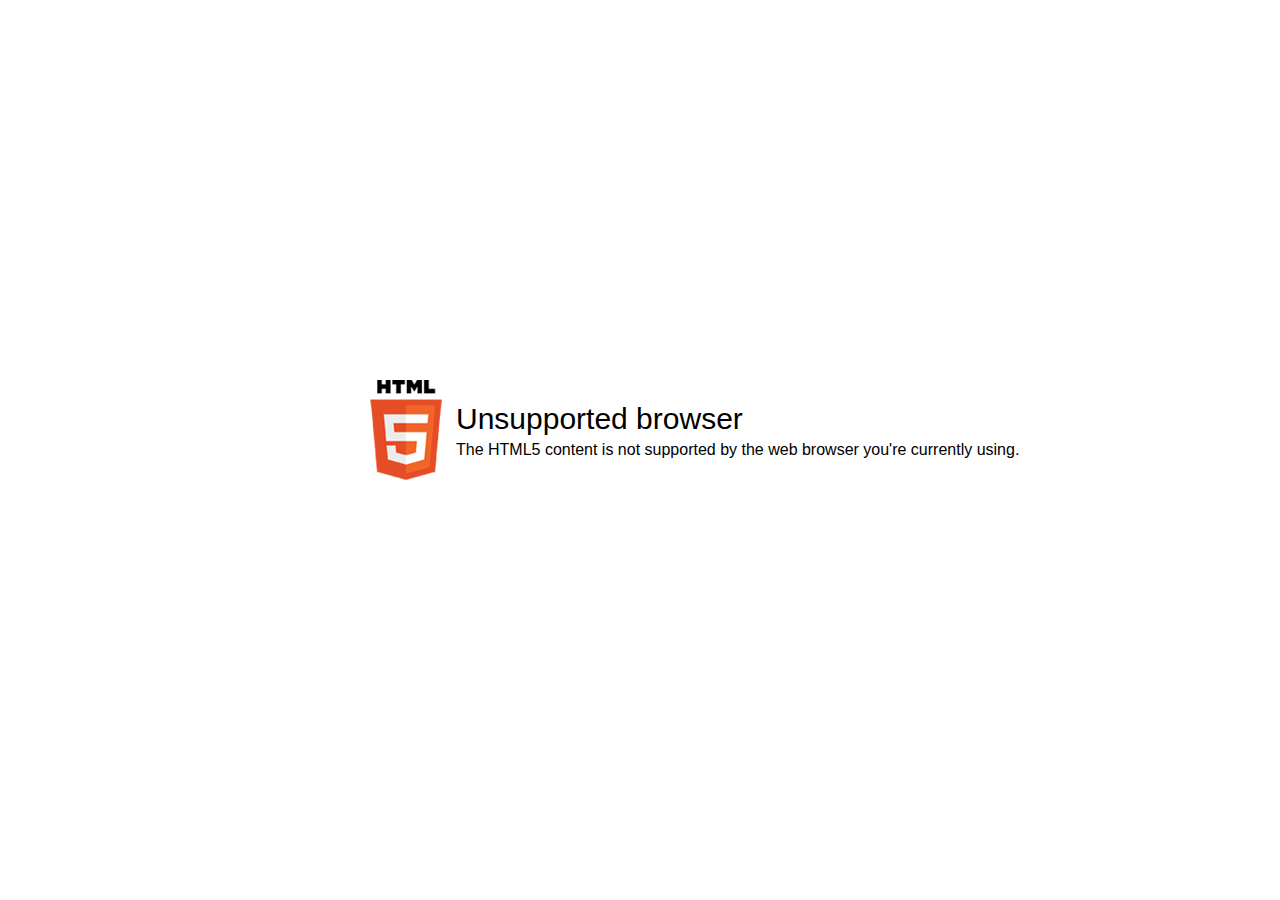
<file: story_content/WebObjects/6A2RJmUAwET/data/html5-unsupported.html>
<html>
<head>
    <meta http-equiv="Content-Type" content="text/html;charset=utf-8"/>
    <meta name="viewport" content="width=device-width,initial-scale=1,maximum-scale=1">
    <meta name="format-detection" content="telephone=no">
    <meta name="apple-mobile-web-app-capable" content="yes">
    <meta name="apple-mobile-web-app-status-bar-style" content="black">
    <meta http-equiv="X-UA-Compatible" content="IE=edge">
    <meta name="msapplication-tap-highlight" content="no" />
    <title>Update your Web browser</title>
    <style>
        body {
            background: #fff;
        }

        .banner {
            position: absolute;
            top: 50%;
            left: 50%;
            margin-left: -270px;
            margin-top: -70px;
        }

        .banner .html5 {
            display: inline-block;
            *display: inline;
            zoom: 1;
            vertical-align: top;
            background: url("html5.png");
            width: 72px;
            height: 100px;
            margin-right: 10px;
        }

        .banner .message {
            display: inline-block;
            *display: inline;
            zoom: 1;
            vertical-align: top;
            font-family: Arial, Helvetica, sans-serif;
        }

        .banner .message .title {
            font-size: 30px;
            margin-top: 22px;
            margin-bottom: 5px;
        }
    </style>
</head>
<body>
    <div class="banner">
        <div class="html5"></div>
        <div class="message">
            <div class="title">Unsupported browser</div>
            <div class="text">The HTML5 content is not supported by the web browser you're currently using.</div>
        </div>
    </div>
</body>
</html>
</file>
<file: html5/data/css/output.min.css>
@font-face {
  font-family: 'Open SansBold CharsBold611C6AAC';
  src: url('[data-uri]');
  font-style: normal;
  font-weight: normal;
}
@font-face {
  font-family: 'Open Sans Charset1_ 5oICC6E9848';
  src: url('[data-uri]');
  font-style: normal;
  font-weight: normal;
}
.cs-npnxnanbnsnfns00000000001 .cs-infopanel  {
  box-shadow: 0 1px 0 rgba(184, 184, 184, 1);
  background: rgba(255, 255, 255, 1);
}
.cs-npnxnanbnsnfns00000000001 .cs-infopanel .cs-link {
  color: rgba(124, 34, 128, 1);
}
.cs-npnxnanbnsnfns00000000001 .cs-infopanel .cs-link:hover {
  color: rgba(0, 0, 238, 1);
}
.cs-npnxnanbnsnfns00000000001 .cs-infopanel .cs-name {
  color: rgba(68, 68, 68, 1);
}
.cs-npnxnanbnsnfns00000000001 .cs-infopanel .cs-title {
  color: rgba(153, 153, 153, 1);
}
.cs-npnxnanbnsnfns00000000001 .cs-infopanelpopup  {
  box-shadow: 0 1px 0 rgba(184, 184, 184, 1);
  background: linear-gradient(180deg, rgba(233, 233, 233, 1) 0%, rgba(207, 207, 207, 1) 100%);
}
.cs-npnxnanbnsnfns00000000001 .cs-infopanelpopup .cs-link {
  color: rgba(124, 34, 128, 1);
}
.cs-npnxnanbnsnfns00000000001 .cs-infopanelpopup .cs-link:hover {
  color: rgba(0, 0, 238, 1);
}
.cs-npnxnanbnsnfns00000000001 .cs-infopanelpopup .cs-name {
  color: rgba(68, 68, 68, 1);
}
.cs-npnxnanbnsnfns00000000001 .cs-infopanelpopup .cs-bio {
  color: rgba(153, 153, 153, 1);
}
.cs-npnxnanbnsnfns00000000001 .cs-timer  {
  color: rgba(85, 85, 85, 1);
}
.cs-npnxnanbnsnfns00000000001 .cs-duration stop:first-child {
  stop-color: rgba(0, 215, 255, 1);
}
.cs-npnxnanbnsnfns00000000001 .cs-duration stop:last-child {
  stop-color: rgba(0, 171, 255, 1);
}
.cs-npnxnanbnsnfns00000000001 .cs-elapsed stop:first-child {
  stop-color: rgba(254, 227, 71, 1);
}
.cs-npnxnanbnsnfns00000000001 .cs-elapsed stop:last-child {
  stop-color: rgba(252, 204, 42, 1);
}
.cs-npnxnanbnsnfns00000000001 .cs-timer .cs-pie .cs-innerstroke {
  stroke: rgba(199, 199, 199, 1);
}
.cs-npnxnanbnsnfns00000000001 .cs-timer .cs-pie .cs-innerborder {
  stroke: rgba(255, 255, 255, 1);
}
.cs-npnxnanbnsnfns00000000001 .cs-window  {
  box-shadow: 0 8px 5px rgba(0, 0, 0, 0.2);
  border-color: rgba(234, 234, 234, 1);
  background: rgba(243, 243, 243, 1);
  color: rgba(85, 85, 85, 1);
}
.cs-npnxnanbnsnfns00000000001 .cs-window .cs-diva {
  border-color: rgba(247, 247, 247, 1);
}
.cs-npnxnanbnsnfns00000000001 .cs-window .cs-divb {
  border-color: rgba(211, 211, 211, 1);
}
.cs-npnxnanbnsnfns00000000001 .cs-editor .cs-editor-slide {
  color: rgba(85, 85, 85, 1);
}
.cs-npnxnanbnsnfns00000000001 .cs-editor .cs-editor-html {
  color: rgba(68, 68, 68, 1);
}
.cs-npnxnanbnsnfns00000000001 .cs-editor .cs-editor-button {
  text-shadow: 0 1px 0 rgba(240, 240, 240, 1);
  color: rgba(53, 53, 53, 1);
  border-color: rgba(177, 177, 177, 1);
  background: linear-gradient(180deg, rgba(245, 245, 245, 1) 0%, rgba(199, 199, 199, 1) 100%);
}
.cs-npnxnanbnsnfns00000000001 .cs-editor .cs-editor-button:hover {
  background: linear-gradient(180deg, rgba(242, 242, 242, 1) 0%, rgba(175, 175, 175, 1) 100%);
}
.cs-npnxnanbnsnfns00000000001 .cs-editor .cs-editor-button:active {
  background: linear-gradient(180deg, rgba(199, 199, 199, 1) 0%, rgba(244, 244, 244, 1) 100%);
}
.cs-npnxnanbnsnfns00000000001 .cs-listitem  {
  color: rgba(53, 53, 53, 1);
  border-color: rgba(223, 223, 223, 1);
}
.cs-npnxnanbnsnfns00000000001 .cs-listitem.cs-viewed {
  color: rgba(144, 144, 144, 1);
}
.cs-npnxnanbnsnfns00000000001 .cs-listitem.cs-selected {
  color: rgba(53, 53, 53, 1);
  background: rgba(192, 226, 241, 1);
}
.cs-npnxnanbnsnfns00000000001 .cs-listitem.cs-selected:hover {
  background: rgba(192, 226, 241, 1);
}
.cs-npnxnanbnsnfns00000000001 .cs-listitem.cs-selected.hover {
  background: rgba(192, 226, 241, 1);
}
.cs-npnxnanbnsnfns00000000001 .cs-listitem.cs-selected:focus {
  background: rgba(192, 226, 241, 1);
}
.cs-npnxnanbnsnfns00000000001 .cs-listitem .cs-icon-carrot {
  fill: rgba(53, 53, 53, 1);
}
.cs-npnxnanbnsnfns00000000001 .cs-listitem .cs-icon-carrot .cs-shadow {
  fill: rgba(255, 255, 255, 1);
}
.cs-npnxnanbnsnfns00000000001 .cs-listitem:hover {
  background: rgba(230, 230, 230, 1);
}
.cs-npnxnanbnsnfns00000000001 .cs-listitem.hover {
  background: rgba(230, 230, 230, 1);
}
.cs-npnxnanbnsnfns00000000001 .cs-listitem:focus {
  background: rgba(230, 230, 230, 1);
}
.cs-npnxnanbnsnfns00000000001 .cs-glossary  {
  color: rgba(53, 53, 53, 1);
}
.cs-npnxnanbnsnfns00000000001 .cs-glossary .cs-scrolling-panel {
  background: rgba(231, 231, 231, 1);
}
.cs-npnxnanbnsnfns00000000001 .cs-glossary .cs-term.cs-selected .cs-choice-list-trigger {
  color: rgba(53, 53, 53, 1);
  background: rgba(192, 226, 241, 1);
}
.cs-npnxnanbnsnfns00000000001 .cs-glossary .cs-term.cs-selected .cs-choice-list-trigger:focus {
  color: rgba(53, 53, 53, 1);
  background: rgba(192, 226, 241, 1);
}
.cs-npnxnanbnsnfns00000000001 .cs-glossary .cs-term:hover .cs-choice-list-trigger {
  background: rgba(230, 230, 230, 1);
}
.cs-npnxnanbnsnfns00000000001 .cs-glossary .cs-term.hover .cs-choice-list-trigger {
  background: rgba(230, 230, 230, 1);
}
.cs-npnxnanbnsnfns00000000001 .cs-glossary .cs-term .cs-choice-list-trigger:focus {
  background: rgba(230, 230, 230, 1);
}
.cs-npnxnanbnsnfns00000000001 .cs-glossary .cs-diva {
  border-color: rgba(226, 226, 226, 1);
}
.cs-npnxnanbnsnfns00000000001 .cs-glossary .cs-divb {
  border-color: rgba(226, 226, 226, 1);
}
.cs-npnxnanbnsnfns00000000001 .cs-glossary .cs-divc {
  border-color: rgba(250, 250, 250, 1);
}
.cs-npnxnanbnsnfns00000000001 .cs-glossary .cs-heading {
  color: rgba(68, 68, 68, 1);
}
.cs-npnxnanbnsnfns00000000001 .cs-resource .cs-separator {
  border-color: rgba(224, 224, 224, 1);
}
.cs-npnxnanbnsnfns00000000001 .cs-outline  {
  color: rgba(68, 68, 68, 1);
}
.cs-npnxnanbnsnfns00000000001 .cs-outline .cs-diva {
  border-color: rgba(198, 198, 198, 1);
}
.cs-npnxnanbnsnfns00000000001 .cs-outline .cs-divb {
  border-color: rgba(249, 249, 249, 1);
}
.cs-npnxnanbnsnfns00000000001 .cs-outline .cs-divc {
  border-color: rgba(225, 225, 225, 1);
}
.cs-npnxnanbnsnfns00000000001 .cs-outline .cs-search-filter:hover {
  color: rgba(0, 0, 238, 1);
}
.cs-npnxnanbnsnfns00000000001 .cs-outline .cs-search-filter.hover {
  color: rgba(0, 0, 238, 1);
}
.cs-npnxnanbnsnfns00000000001 .cs-transcript  {
  color: rgba(68, 68, 68, 1);
}
.cs-npnxnanbnsnfns00000000001 .cs-transcript .cs-div {
  border-color: rgba(225, 225, 225, 1);
}
.cs-npnxnanbnsnfns00000000001 .cs-tabs:not(.topmenu-item) {
  color: rgba(85, 85, 85, 1);
}
.cs-npnxnanbnsnfns00000000001 .cs-tabs .cs-inner-button:not(.topmenu-item) {
  text-shadow: 0 1px 0 rgba(240, 240, 240, 1);
}
.cs-npnxnanbnsnfns00000000001 .cs-tabs:hover:not(.topmenu-item) {
  color: rgba(51, 51, 51, 1);
}
.cs-npnxnanbnsnfns00000000001 .cs-tabs.cs-selected {
  background: rgba(243, 243, 243, 1);
  color: rgba(51, 51, 51, 1);
}
.cs-npnxnanbnsnfns00000000001 .cs-seekcontrol  {
  background: linear-gradient(180deg, rgba(245, 245, 245, 1) 0%, rgba(199, 199, 199, 1) 100%);
  border-color: rgba(177, 177, 177, 1);
}
.cs-npnxnanbnsnfns00000000001 .cs-seekcontrol .cs-button:hover .cs-icon {
  fill: rgba(85, 85, 85, 1);
}
.cs-npnxnanbnsnfns00000000001 .cs-seekcontrol .cs-button.hover .cs-icon {
  fill: rgba(85, 85, 85, 1);
}
.cs-npnxnanbnsnfns00000000001 .cs-seekcontrol .cs-button .cs-icon-shadow {
  fill: rgba(240, 240, 240, 1);
}
.cs-npnxnanbnsnfns00000000001 .cs-seekcontrol .cs-button .cs-icon {
  fill: rgba(45, 45, 45, 1);
}
.cs-npnxnanbnsnfns00000000001 .cs-seekcontrol .cs-seek .cs-fill {
  background: rgba(255, 255, 255, 1);
}
.cs-npnxnanbnsnfns00000000001 .cs-seekcontrol .cs-seek {
  background: rgba(231, 231, 231, 1);
  border-color: rgba(184, 184, 184, 1);
}
.cs-npnxnanbnsnfns00000000001 .cs-searchinput .cs-input {
  color: rgba(138, 138, 138, 1);
  border-color: rgba(173, 173, 173, 1);
  background: rgba(223, 223, 223, 1);
}
.cs-npnxnanbnsnfns00000000001 .cs-searchinput .cs-input:focus {
  color: rgba(51, 51, 51, 1);
  background: rgba(250, 250, 250, 1);
}
.cs-npnxnanbnsnfns00000000001 .cs-searchinput .cs-input:hover {
  box-shadow: inset 0 0 1px 0 rgba(107, 248, 255, 1);
}
.cs-npnxnanbnsnfns00000000001 .cs-searchinput .cs-input.hover {
  box-shadow: inset 0 0 1px 0 rgba(107, 248, 255, 1);
}
.cs-npnxnanbnsnfns00000000001 .cs-searchinput .cs-button .cs-icon {
  fill: rgba(138, 138, 138, 1);
}
.cs-npnxnanbnsnfns00000000001 .cs-searchinput .cs-button:hover {
  fill: linear-gradient(180deg, rgba(245, 245, 245, 1) 0%, rgba(199, 199, 199, 1) 100%);
}
.cs-npnxnanbnsnfns00000000001 .cs-searchinput .cs-button.hover {
  fill: linear-gradient(180deg, rgba(245, 245, 245, 1) 0%, rgba(199, 199, 199, 1) 100%);
}
.cs-npnxnanbnsnfns00000000001 .cs-menu  {
  box-shadow: 0 1px 0 rgba(184, 184, 184, 1);
  background: rgba(243, 243, 243, 1);
}
.cs-npnxnanbnsnfns00000000001 .cs-topmenu-item.active .cs-tab {
  background: rgba(243, 243, 243, 1);
}
.cs-npnxnanbnsnfns00000000001 .cs-logo  {
  box-shadow: 0 1px 0 rgba(184, 184, 184, 1);
  background: rgba(255, 255, 255, 1);
}
.cs-npnxnanbnsnfns00000000001 .cs-checkbox  {
  color: rgba(68, 68, 68, 1);
}
.cs-npnxnanbnsnfns00000000001 .cs-checkbox:hover {
  border-color: rgba(107, 248, 255, 1);
}
.cs-npnxnanbnsnfns00000000001 .cs-checkbox.hover {
  border-color: rgba(107, 248, 255, 1);
}
.cs-npnxnanbnsnfns00000000001 .cs-checkbox .cs-box {
  color: rgba(255, 255, 255, 1);
  border-color: rgba(184, 184, 184, 1);
}
.cs-npnxnanbnsnfns00000000001 .cs-checkbox .cs-box:checked::after {
  color: rgba(51, 204, 0, 1);
}
.cs-npnxnanbnsnfns00000000001 .cs-button  {
  text-shadow: 0 1px 0 rgba(240, 240, 240, 1);
  color: rgba(53, 53, 53, 1);
  border-color: rgba(177, 177, 177, 1);
  background: linear-gradient(180deg, rgba(245, 245, 245, 1) 0%, rgba(199, 199, 199, 1) 100%);
  box-shadow: 0 1px 0 rgba(207, 207, 207, 1);
}
.cs-npnxnanbnsnfns00000000001 .cs-button .cs-icon {
  fill: rgba(53, 53, 53, 1);
}
.cs-npnxnanbnsnfns00000000001 .cs-button .cs-icon-shadow {
  fill: rgba(240, 240, 240, 1);
}
.cs-npnxnanbnsnfns00000000001 .cs-button:hover {
  background: linear-gradient(180deg, rgba(242, 242, 242, 1) 0%, rgba(175, 175, 175, 1) 100%);
}
.cs-npnxnanbnsnfns00000000001 .cs-button.hover {
  background: linear-gradient(180deg, rgba(242, 242, 242, 1) 0%, rgba(175, 175, 175, 1) 100%);
}
.cs-npnxnanbnsnfns00000000001 .cs-button:active {
  background: linear-gradient(180deg, rgba(199, 199, 199, 1) 0%, rgba(244, 244, 244, 1) 100%);
}
.cs-npnxnanbnsnfns00000000001 .cs-button.cs-disabled:hover {
  background: linear-gradient(180deg, rgba(245, 245, 245, 1) 0%, rgba(199, 199, 199, 1) 100%);
}
.cs-npnxnanbnsnfns00000000001 .cs-button.cs-disabled.hover {
  background: linear-gradient(180deg, rgba(245, 245, 245, 1) 0%, rgba(199, 199, 199, 1) 100%);
}
.cs-npnxnanbnsnfns00000000001 .cs-button.cs-disabled:active {
  background: linear-gradient(180deg, rgba(245, 245, 245, 1) 0%, rgba(199, 199, 199, 1) 100%);
}
.cs-npnxnanbnsnfns00000000001 .cs-button.cs-volume:hover {
  background: linear-gradient(180deg, rgba(245, 245, 245, 1) 0%, rgba(199, 199, 199, 1) 100%);
}
.cs-npnxnanbnsnfns00000000001 .cs-button.cs-volume.hover {
  background: linear-gradient(180deg, rgba(245, 245, 245, 1) 0%, rgba(199, 199, 199, 1) 100%);
}
.cs-npnxnanbnsnfns00000000001 .cs-button.cs-volume:active {
  background: linear-gradient(180deg, rgba(245, 245, 245, 1) 0%, rgba(199, 199, 199, 1) 100%);
}
.cs-npnxnanbnsnfns00000000001.cs-base  {
  color: rgba(85, 85, 85, 1);
  border-color: rgba(233, 233, 233, 1);
  background: linear-gradient(180deg, rgba(233, 233, 233, 1) 0%, rgba(207, 207, 207, 1) 100%);
}
.cs-npnxnanbnsnfns00000000001.cs-base .cs-separator .cs-diva {
  background: rgba(211, 211, 211, 1);
}
.cs-npnxnanbnsnfns00000000001.cs-base .cs-separator .cs-divb {
  background: rgba(247, 247, 247, 1);
}
.cs-npnxnanbnsnfns00000000001.cs-base .cs-topmenu-item.active .cs-tab {
  border-color: rgba(211, 211, 211, 1);
}
.cs-npnxnanbnsnfns00000000001.cs-base .cs-topmenu-item.active .cs-panel {
  border-color: rgba(211, 211, 211, 1);
}
.cs-npnxnanbnsnfns00000000001.cs-base .cs-left {
  background: linear-gradient(180deg, rgba(219, 219, 219, 1) 0%, rgba(195, 195, 195, 1) 100%);
}
.cs-npnxnanbnsnfns00000000001.cs-base .cs-area-primary .cs-slide-container {
  background: linear-gradient(180deg, rgba(233, 233, 233, 1) 0%, rgba(207, 207, 207, 1) 100%);
}
.cs-npnxnanbnsnfns00000000001 .cs-volume::-moz-range-thumb {
  border-color: rgba(165, 165, 165, 1);
  box-shadow: inset 0 0 1px 0 rgba(212, 212, 212, 1);
  background: rgba(200, 200, 200, 1);
}
.cs-npnxnanbnsnfns00000000001 .cs-volume::-ms-thumb {
  border-color: rgba(165, 165, 165, 1);
  box-shadow: inset 0 0 1px 0 rgba(212, 212, 212, 1);
  background: rgba(200, 200, 200, 1);
}
.cs-npnxnanbnsnfns00000000001 .cs-volume::-webkit-slider-thumb {
  border-color: rgba(165, 165, 165, 1);
  box-shadow: inset 0 0 1px 0 rgba(212, 212, 212, 1);
  background: rgba(200, 200, 200, 1);
}
.cs-npnxnanbnsnfns00000000001 .cs-volume::-moz-range-track {
  border-color: rgba(242, 242, 242, 1);
  background: linear-gradient(180deg, rgba(188, 188, 188, 1) 0%, rgba(188, 188, 188, 1) 50.196%, rgba(195, 195, 195, 1) 100%);
}
.cs-npnxnanbnsnfns00000000001 .cs-volume::-ms-track {
  border-color: rgba(242, 242, 242, 1);
  background: linear-gradient(180deg, rgba(188, 188, 188, 1) 0%, rgba(188, 188, 188, 1) 50.196%, rgba(195, 195, 195, 1) 100%);
}
.cs-npnxnanbnsnfns00000000001 .cs-volume::-webkit-slider-runnable-track {
  border-color: rgba(242, 242, 242, 1);
  background: linear-gradient(180deg, rgba(188, 188, 188, 1) 0%, rgba(188, 188, 188, 1) 50.196%, rgba(195, 195, 195, 1) 100%);
}
body.show-focus .tab-focus-box {
  border-color: rgba(255, 255, 0, 1);
}
.skipnav {
  border-color: rgba(255, 255, 0, 1);
}
.fn-npnxnanbsnfns00000000001 {
  font-family: 'Open SansD6FFC9F9';
  -webkit-font-variant-ligatures: no-common-ligatures;
  font-variant-ligatures: no-common-ligatures;
}
.fn-pxabnsnfns00000000001 {
  font-family: 'Open SansD6FFC9F9';
  -webkit-font-variant-ligatures: no-common-ligatures;
  font-variant-ligatures: no-common-ligatures;
}
.fn-npxnabnsnfns00000000001 {
  font-family: 'Open SansD6FFC9F9';
  -webkit-font-variant-ligatures: no-common-ligatures;
  font-variant-ligatures: no-common-ligatures;
}
.fn-npnxnanbnsnfns00000000001 {
  font-family: 'Open SansD6FFC9F9';
  -webkit-font-variant-ligatures: no-common-ligatures;
  font-variant-ligatures: no-common-ligatures;
}
.fn-pxabnsnfns00000000000 {
  font-family: 'Open SansD6FFC9F9';
  -webkit-font-variant-ligatures: no-common-ligatures;
  font-variant-ligatures: no-common-ligatures;
}
@font-face {
  font-family: 'Open SansD6FFC9F9';
  src: url('[data-uri]');
  font-style: normal;
  font-weight: bold;
}
@font-face {
  font-family: 'Open SansD6FFC9F9';
  src: url('[data-uri]');
  font-style: normal;
  font-weight: normal;
}
.cs-ResumePromptSlide .cs-5VVw0NCEyKe-ResumePromptSlide-btn0 {
  color: rgba(53, 53, 53, 1);
  border-color: rgba(177, 177, 177, 1);
  background: linear-gradient(180deg, rgba(245, 245, 245, 1) 0%, rgba(199, 199, 199, 1) 100%);
  text-shadow: 0 1px 0 rgba(240, 240, 240, 1);
}
.cs-ResumePromptSlide .cs-5VVw0NCEyKe-ResumePromptSlide-btn0 .cs-html {
  color: rgba(68, 68, 68, 1);
}
.cs-ResumePromptSlide .cs-5VVw0NCEyKe-ResumePromptSlide-btn0 .cs-slide {
  border-color: rgba(85, 85, 85, 1);
}
.cs-ResumePromptSlide .cs-5VVw0NCEyKe-ResumePromptSlide-btn0:hover {
  background: linear-gradient(180deg, rgba(242, 242, 242, 1) 0%, rgba(175, 175, 175, 1) 100%);
}
.cs-ResumePromptSlide .cs-5VVw0NCEyKe-ResumePromptSlide-btn0:active {
  background: linear-gradient(180deg, rgba(199, 199, 199, 1) 0%, rgba(244, 244, 244, 1) 100%);
}
.cs-ResumePromptSlide .cs-5VVw0NCEyKe-ResumePromptSlide-btn1 {
  color: rgba(53, 53, 53, 1);
  border-color: rgba(177, 177, 177, 1);
  background: linear-gradient(180deg, rgba(245, 245, 245, 1) 0%, rgba(199, 199, 199, 1) 100%);
  text-shadow: 0 1px 0 rgba(240, 240, 240, 1);
}
.cs-ResumePromptSlide .cs-5VVw0NCEyKe-ResumePromptSlide-btn1 .cs-html {
  color: rgba(68, 68, 68, 1);
}
.cs-ResumePromptSlide .cs-5VVw0NCEyKe-ResumePromptSlide-btn1 .cs-slide {
  border-color: rgba(85, 85, 85, 1);
}
.cs-ResumePromptSlide .cs-5VVw0NCEyKe-ResumePromptSlide-btn1:hover {
  background: linear-gradient(180deg, rgba(242, 242, 242, 1) 0%, rgba(175, 175, 175, 1) 100%);
}
.cs-ResumePromptSlide .cs-5VVw0NCEyKe-ResumePromptSlide-btn1:active {
  background: linear-gradient(180deg, rgba(199, 199, 199, 1) 0%, rgba(244, 244, 244, 1) 100%);
}
.cs-ExternalInterfaceErrorSlide .cs-buttonOK {
  color: rgba(53, 53, 53, 1);
  border-color: rgba(177, 177, 177, 1);
  background: linear-gradient(180deg, rgba(245, 245, 245, 1) 0%, rgba(199, 199, 199, 1) 100%);
  text-shadow: 0 1px 0 rgba(240, 240, 240, 1);
}
.cs-ExternalInterfaceErrorSlide .cs-buttonOK .cs-html {
  color: rgba(68, 68, 68, 1);
}
.cs-ExternalInterfaceErrorSlide .cs-buttonOK .cs-slide {
  border-color: rgba(85, 85, 85, 1);
}
.cs-ExternalInterfaceErrorSlide .cs-buttonOK:hover {
  background: linear-gradient(180deg, rgba(242, 242, 242, 1) 0%, rgba(175, 175, 175, 1) 100%);
}
.cs-ExternalInterfaceErrorSlide .cs-buttonOK:active {
  background: linear-gradient(180deg, rgba(199, 199, 199, 1) 0%, rgba(244, 244, 244, 1) 100%);
}
.cs-InvalidPromptSlide .cs-5VVw0NCEyKe-InvalidPromptSlide-btn0 {
  color: rgba(53, 53, 53, 1);
  border-color: rgba(177, 177, 177, 1);
  background: linear-gradient(180deg, rgba(245, 245, 245, 1) 0%, rgba(199, 199, 199, 1) 100%);
  text-shadow: 0 1px 0 rgba(240, 240, 240, 1);
}
.cs-InvalidPromptSlide .cs-5VVw0NCEyKe-InvalidPromptSlide-btn0 .cs-html {
  color: rgba(68, 68, 68, 1);
}
.cs-InvalidPromptSlide .cs-5VVw0NCEyKe-InvalidPromptSlide-btn0 .cs-slide {
  border-color: rgba(85, 85, 85, 1);
}
.cs-InvalidPromptSlide .cs-5VVw0NCEyKe-InvalidPromptSlide-btn0:hover {
  background: linear-gradient(180deg, rgba(242, 242, 242, 1) 0%, rgba(175, 175, 175, 1) 100%);
}
.cs-InvalidPromptSlide .cs-5VVw0NCEyKe-InvalidPromptSlide-btn0:active {
  background: linear-gradient(180deg, rgba(199, 199, 199, 1) 0%, rgba(244, 244, 244, 1) 100%);
}
.cs-PrintPromptSlide .cs-5VVw0NCEyKe-PrintPromptSlide-btn0 {
  color: rgba(53, 53, 53, 1);
  border-color: rgba(177, 177, 177, 1);
  background: linear-gradient(180deg, rgba(245, 245, 245, 1) 0%, rgba(199, 199, 199, 1) 100%);
  text-shadow: 0 1px 0 rgba(240, 240, 240, 1);
}
.cs-PrintPromptSlide .cs-5VVw0NCEyKe-PrintPromptSlide-btn0 .cs-html {
  color: rgba(68, 68, 68, 1);
}
.cs-PrintPromptSlide .cs-5VVw0NCEyKe-PrintPromptSlide-btn0 .cs-slide {
  border-color: rgba(85, 85, 85, 1);
}
.cs-PrintPromptSlide .cs-5VVw0NCEyKe-PrintPromptSlide-btn0:hover {
  background: linear-gradient(180deg, rgba(242, 242, 242, 1) 0%, rgba(175, 175, 175, 1) 100%);
}
.cs-PrintPromptSlide .cs-5VVw0NCEyKe-PrintPromptSlide-btn0:active {
  background: linear-gradient(180deg, rgba(199, 199, 199, 1) 0%, rgba(244, 244, 244, 1) 100%);
}
.cs-ScrollPromptSlide .cs-5VVw0NCEyKe-ScrollPromptSlide-btn0 {
  color: rgba(53, 53, 53, 1);
  border-color: rgba(177, 177, 177, 1);
  background: linear-gradient(180deg, rgba(245, 245, 245, 1) 0%, rgba(199, 199, 199, 1) 100%);
  text-shadow: 0 1px 0 rgba(240, 240, 240, 1);
}
.cs-ScrollPromptSlide .cs-5VVw0NCEyKe-ScrollPromptSlide-btn0 .cs-html {
  color: rgba(68, 68, 68, 1);
}
.cs-ScrollPromptSlide .cs-5VVw0NCEyKe-ScrollPromptSlide-btn0 .cs-slide {
  border-color: rgba(85, 85, 85, 1);
}
.cs-ScrollPromptSlide .cs-5VVw0NCEyKe-ScrollPromptSlide-btn0:hover {
  background: linear-gradient(180deg, rgba(242, 242, 242, 1) 0%, rgba(175, 175, 175, 1) 100%);
}
.cs-ScrollPromptSlide .cs-5VVw0NCEyKe-ScrollPromptSlide-btn0:active {
  background: linear-gradient(180deg, rgba(199, 199, 199, 1) 0%, rgba(244, 244, 244, 1) 100%);
}
</file>
